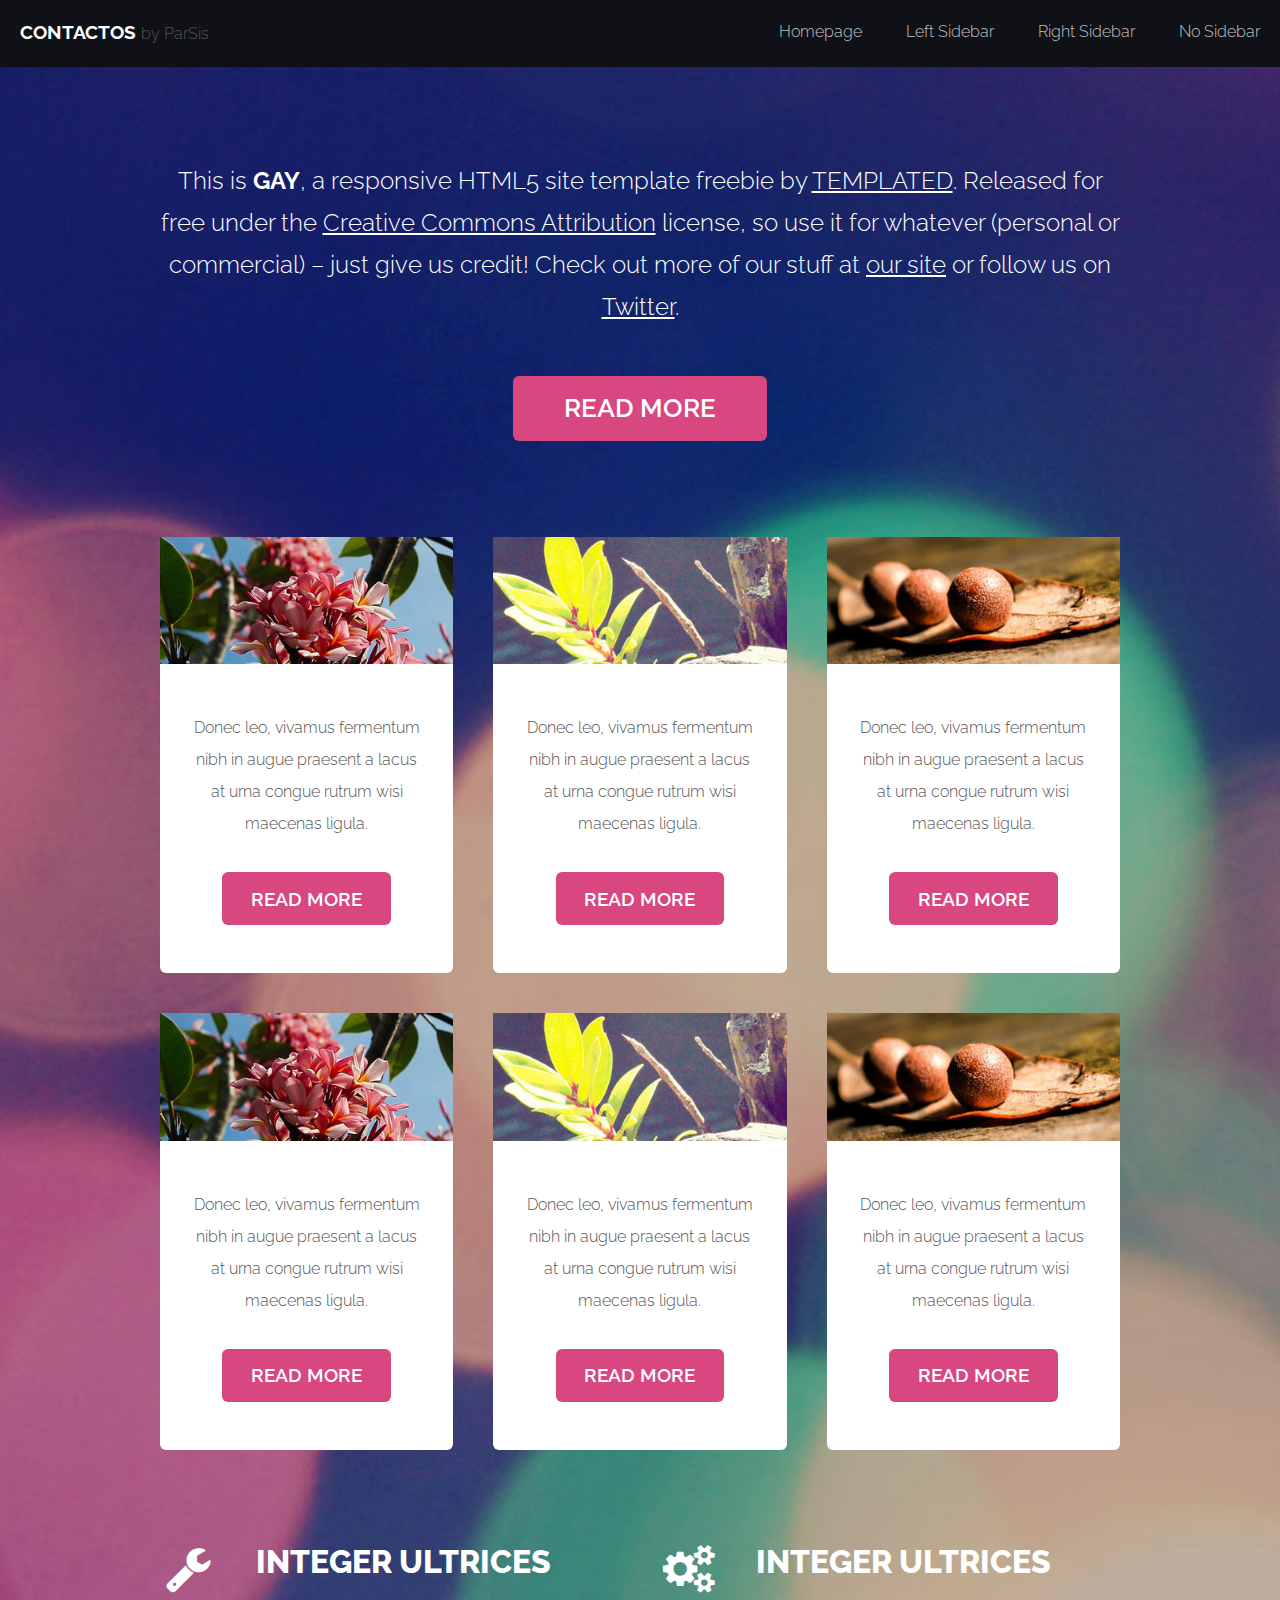
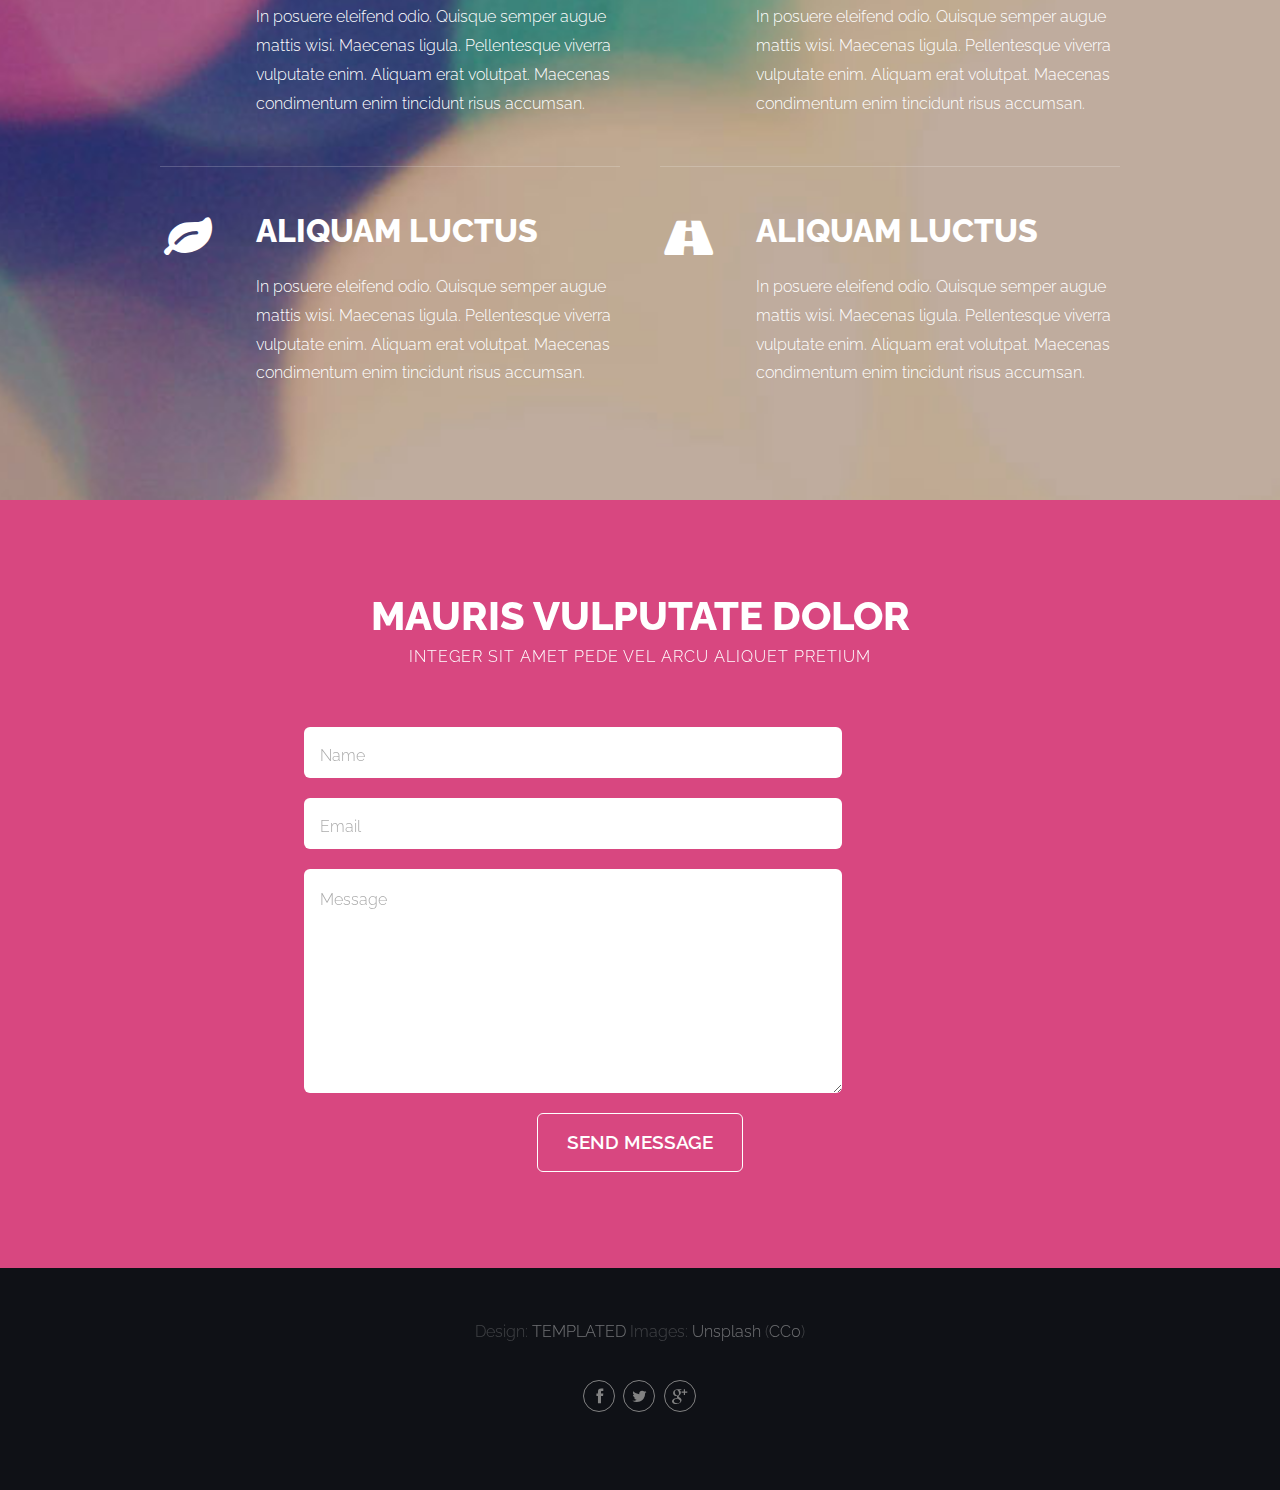
<file: remoteCode/index.html>
<!DOCTYPE HTML>
<!--
	Phase Shift by TEMPLATED
	templated.co @templatedco
	Released for free under the Creative Commons Attribution 3.0 license (templated.co/license)
-->
<html>
	<head>
		<title>Test Remote Edit</title>
		<meta http-equiv="content-type" content="text/html; charset=utf-8" />
		<meta name="description" content="" />
		<meta name="keywords" content="" />
		<!--[if lte IE 8]><script src="css/ie/html5shiv.js"></script><![endif]-->
		<script src="js/jquery.min.js"></script>
		<script src="js/jquery.dropotron.min.js"></script>
		<script src="js/skel.min.js"></script>
		<script src="js/skel-layers.min.js"></script>
		<script src="js/init.js"></script>
		<noscript>
			<link rel="stylesheet" href="css/skel.css" />
			<link rel="stylesheet" href="css/style.css" />
			<link rel="stylesheet" href="css/style-wide.css" />
		</noscript>
		<!--[if lte IE 8]><link rel="stylesheet" href="css/ie/v8.css" /><![endif]-->
	</head>
	<body>

		<!-- Wrapper -->
			<div class="wrapper style1">

				<!-- Header -->
					<div id="header" class="skel-panels-fixed">
						<div id="logo">
							<h1><a href="index.html">Contactos</a></h1>
							<span class="tag">by ParSis</span>
						</div>
						<nav id="nav">
							<ul>
								<li class="active"><a href="index.html">Homepage</a></li>
								<li><a href="left-sidebar.html">Left Sidebar</a></li>
								<li><a href="right-sidebar.html">Right Sidebar</a></li>
								<li><a href="no-sidebar.php">No Sidebar</a></li>
							</ul>
						</nav>
					</div>

				<!-- Banner -->
					<div id="banner" class="container">
						<section>
							<p>This is <strong>GAY</strong>, a responsive HTML5 site template freebie by <a href="http://templated.co">TEMPLATED</a>. Released for free under the <a href="http://templated.co/license">Creative Commons Attribution</a> license, so use it for whatever (personal or commercial) &ndash; just give us credit! Check out more of our stuff at <a href="http://templated.co">our site</a> or follow us on <a href="http://twitter.com/templatedco">Twitter</a>.</p>
							<a href="#" class="button medium">Read More</a>
						</section>
					</div>

				<!-- Extra -->
					<div id="extra">
						<div class="container">
							<div class="row no-collapse-1">
								<section class="4u"> <a href="#" class="image featured"><img src="images/pic01.jpg" alt=""></a>
									<div class="box">
										<p>Donec leo, vivamus fermentum nibh in augue praesent a lacus at urna congue rutrum  wisi maecenas ligula.</p>
										<a href="#" class="button">Read More</a> </div>
								</section>
								<section class="4u"> <a href="#" class="image featured"><img src="images/pic02.jpg" alt=""></a>
									<div class="box">
										<p>Donec leo, vivamus fermentum nibh in augue praesent a lacus at urna congue rutrum  wisi maecenas ligula.</p>
										<a href="#" class="button">Read More</a> </div>
								</section>
								<section class="4u"> <a href="#" class="image featured"><img src="images/pic03.jpg" alt=""></a>
									<div class="box">
										<p>Donec leo, vivamus fermentum nibh in augue praesent a lacus at urna congue rutrum  wisi maecenas ligula.</p>
										<a href="#" class="button">Read More</a> </div>
								</section>
							</div>
							<div class="row no-collapse-1">
								<section class="4u"> <a href="#" class="image featured"><img src="images/pic01.jpg" alt=""></a>
									<div class="box">
										<p>Donec leo, vivamus fermentum nibh in augue praesent a lacus at urna congue rutrum  wisi maecenas ligula.</p>
										<a href="#" class="button">Read More</a> </div>
								</section>
								<section class="4u"> <a href="#" class="image featured"><img src="images/pic02.jpg" alt=""></a>
									<div class="box">
										<p>Donec leo, vivamus fermentum nibh in augue praesent a lacus at urna congue rutrum  wisi maecenas ligula.</p>
										<a href="#" class="button">Read More</a> </div>
								</section>
								<section class="4u"> <a href="#" class="image featured"><img src="images/pic03.jpg" alt=""></a>
									<div class="box">
										<p>Donec leo, vivamus fermentum nibh in augue praesent a lacus at urna congue rutrum  wisi maecenas ligula.</p>
										<a href="#" class="button">Read More</a> </div>
								</section>
							</div>
						</div>
					</div>

				<!-- Main -->
					<div id="main">
						<div class="container">
							<div class="row"> 
								
								<!-- Content -->
								<div class="6u">
									<section>
										<ul class="style">
											<li class="fa fa-wrench">
												<h3>Integer ultrices</h3>
												<span>In posuere eleifend odio. Quisque semper augue mattis wisi. Maecenas ligula. Pellentesque viverra vulputate enim. Aliquam erat volutpat. Maecenas condimentum enim tincidunt risus accumsan.</span> </li>
											<li class="fa fa-leaf">
												<h3>Aliquam luctus</h3>
												<span>In posuere eleifend odio. Quisque semper augue mattis wisi. Maecenas ligula. Pellentesque viverra vulputate enim. Aliquam erat volutpat. Maecenas condimentum enim tincidunt risus accumsan.</span> </li>
										</ul>
									</section>
								</div>
								<div class="6u">
									<section>
										<ul class="style">
											<li class="fa fa-cogs">
												<h3>Integer ultrices</h3>
												<span>In posuere eleifend odio. Quisque semper augue mattis wisi. Maecenas ligula. Pellentesque viverra vulputate enim. Aliquam erat volutpat. Maecenas condimentum enim tincidunt risus accumsan.</span> </li>
											<li class="fa fa-road">
												<h3>Aliquam luctus</h3>
												<span>In posuere eleifend odio. Quisque semper augue mattis wisi. Maecenas ligula. Pellentesque viverra vulputate enim. Aliquam erat volutpat. Maecenas condimentum enim tincidunt risus accumsan.</span> </li>
										</ul>
									</section>
								</div>
							</div>
						</div>
					</div>

	</div>

	<!-- Footer -->
		<div id="footer" class="wrapper style2">
			<div class="container">
				<section>
					<header class="major">
						<h2>Mauris vulputate dolor</h2>
						<span class="byline">Integer sit amet pede vel arcu aliquet pretium</span>
					</header>
					<form method="post" action="#">
						<div class="row half">
							<div class="12u">
								<input class="text" type="text" name="name" id="name" placeholder="Name" />
							</div>
						</div>
						<div class="row half">
							<div class="12u">
								<input class="text" type="text" name="email" id="email" placeholder="Email" />
							</div>
						</div>
						<div class="row half">
							<div class="12u">
								<textarea name="message" id="message" placeholder="Message"></textarea>
							</div>
						</div>
						<div class="row half">
							<div class="12u">
								<ul class="actions">
									<li>
										<input type="submit" value="Send Message" class="button alt" />
									</li>
								</ul>
							</div>
						</div>
					</form>
				</section>
			</div>
		</div>

	<!-- Copyright -->
		<div id="copyright">
			<div class="container">
				<div class="copyright">
					<p>Design: <a href="http://templated.co">TEMPLATED</a> Images: <a href="http://unsplash.com">Unsplash</a> (<a href="http://unsplash.com/cc0">CC0</a>)</p>
					<ul class="icons">
						<li><a href="#" class="fa fa-facebook"><span>Facebook</span></a></li>
						<li><a href="#" class="fa fa-twitter"><span>Twitter</span></a></li>
						<li><a href="#" class="fa fa-google-plus"><span>Google+</span></a></li>
					</ul>
				</div>
			</div>
		</div>

	</body>
</html>
</file>
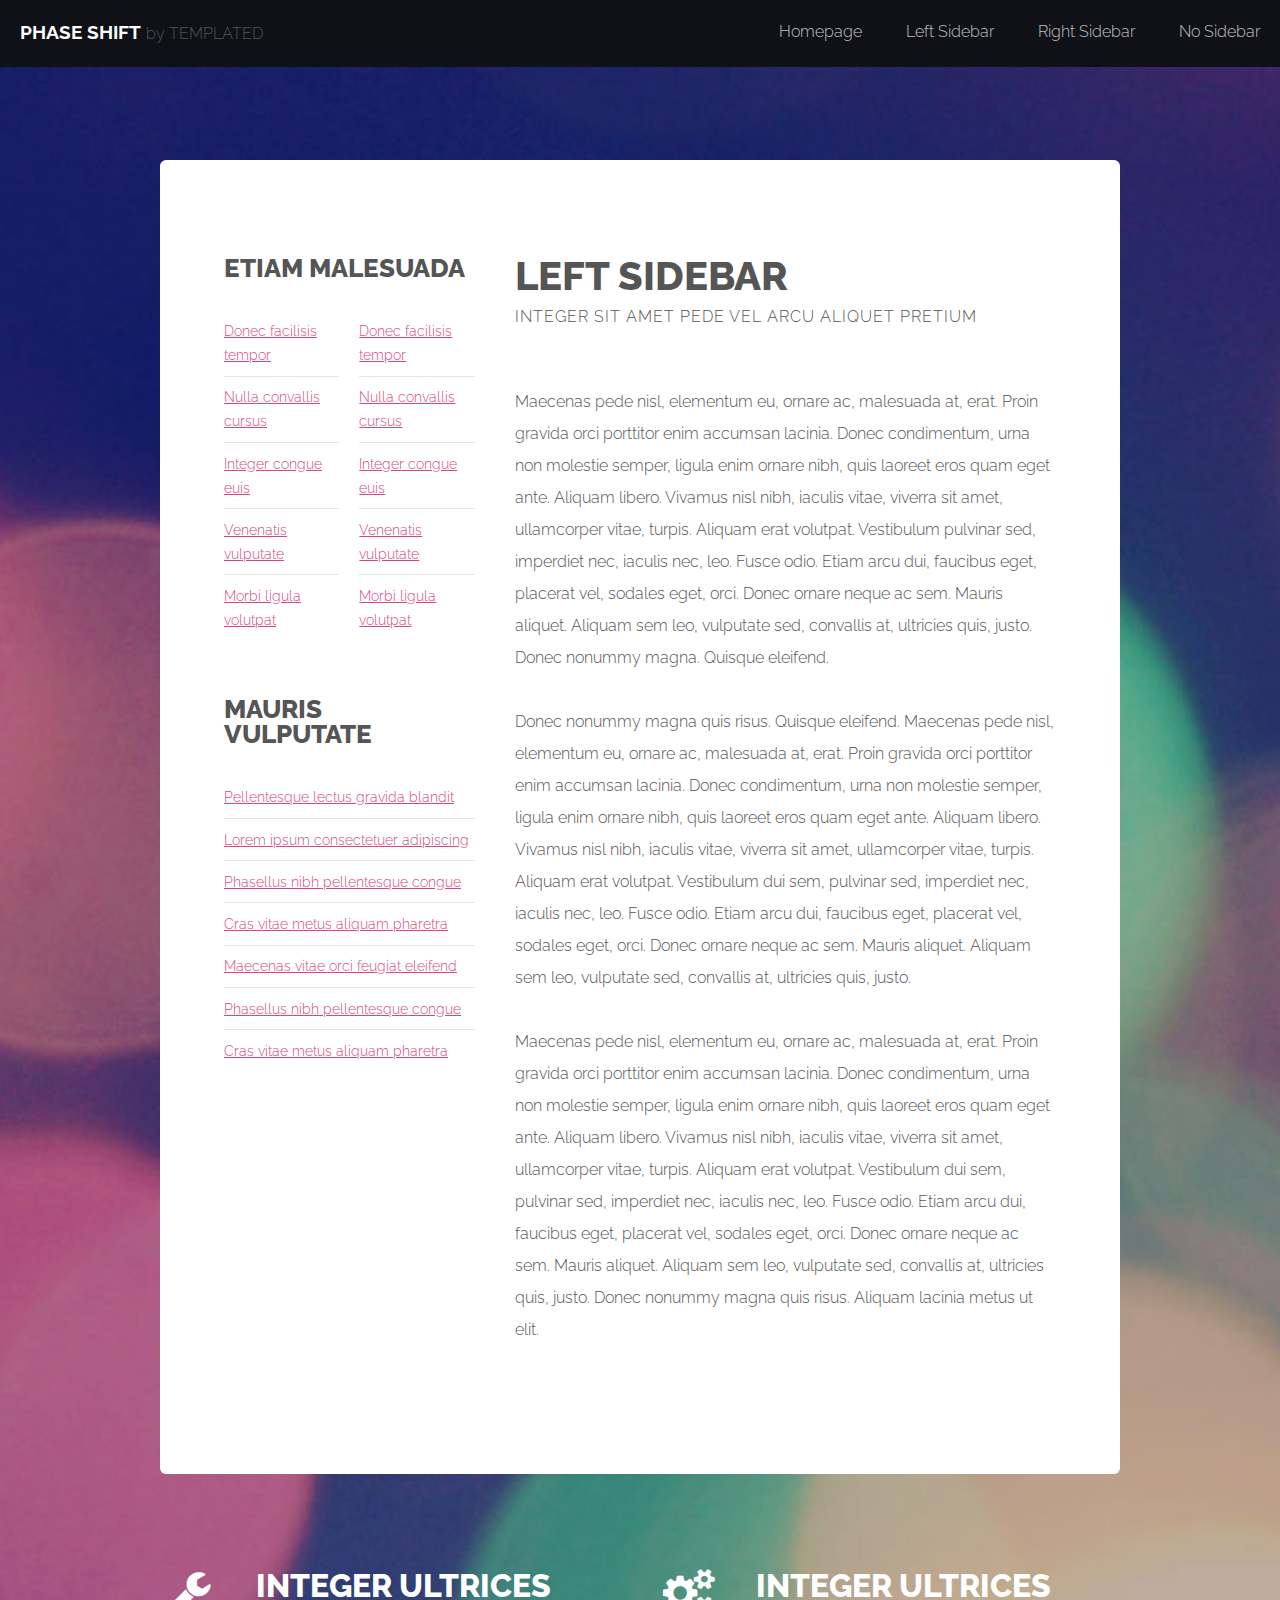
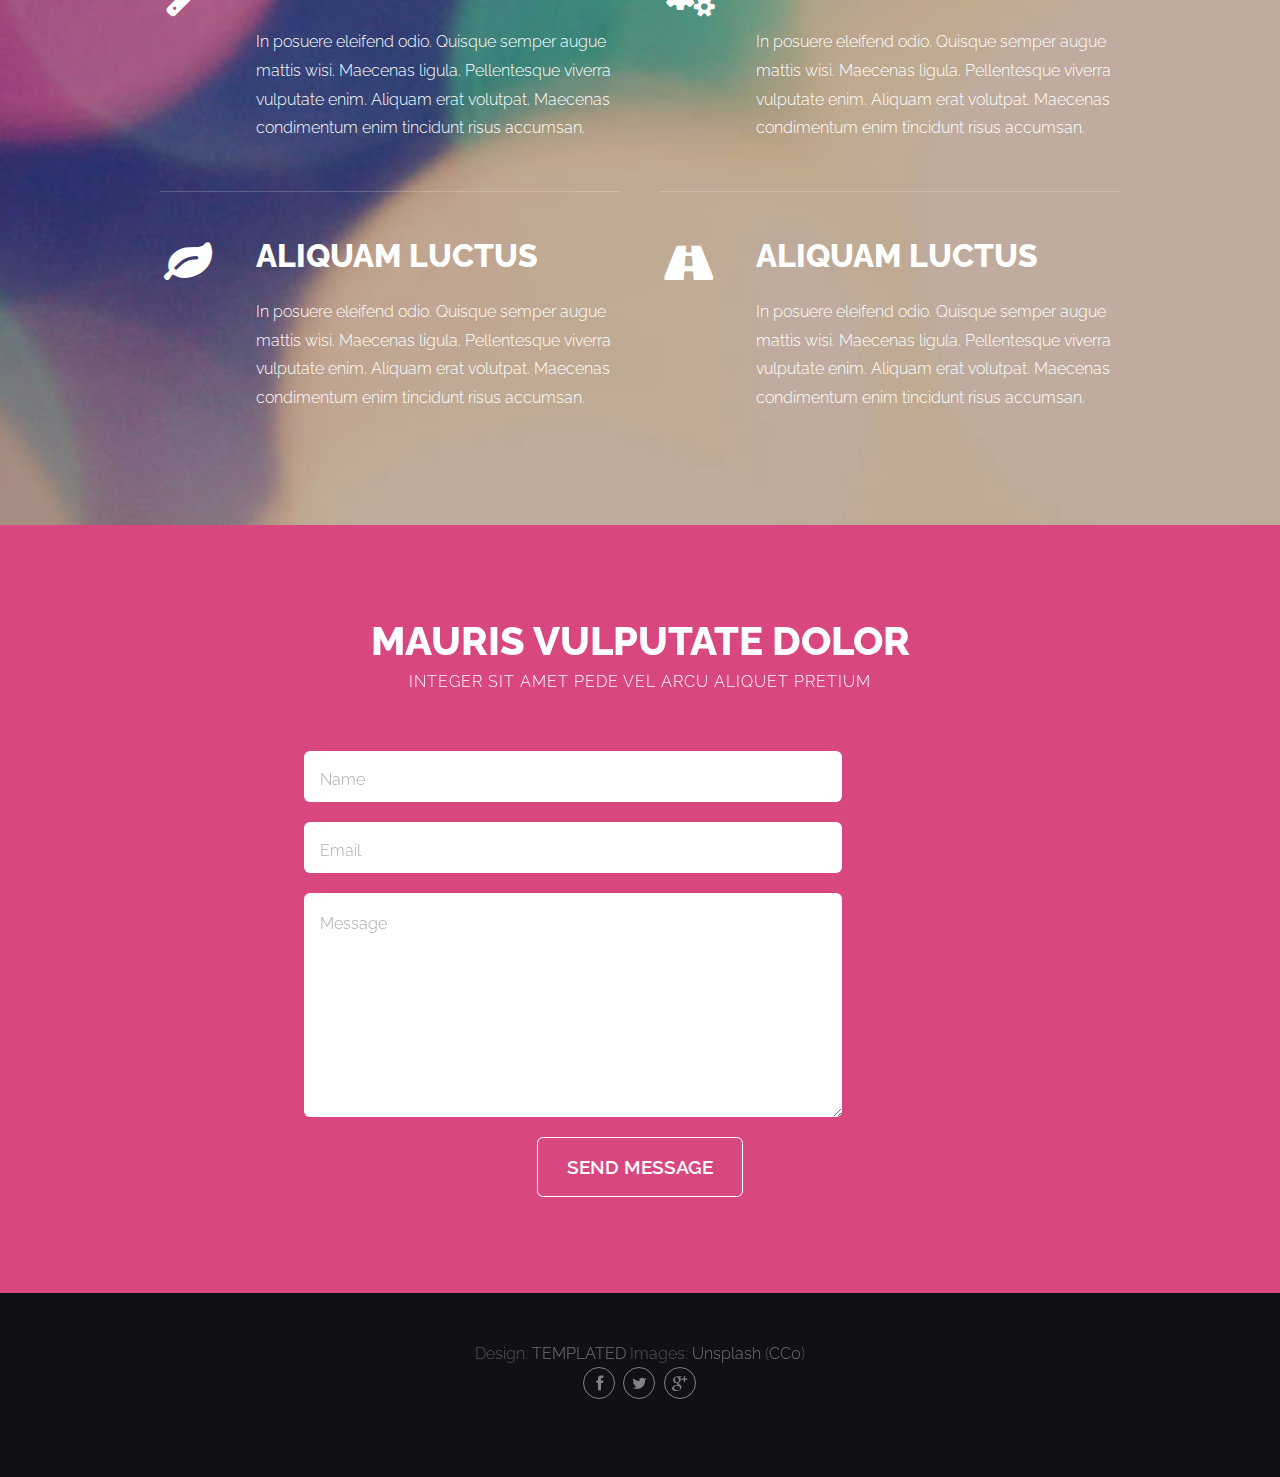
<file: remoteCode/left-sidebar.html>
<!DOCTYPE HTML>
<!--
	Phase Shift by TEMPLATED
	templated.co @templatedco
	Released for free under the Creative Commons Attribution 3.0 license (templated.co/license)
-->
<html>
	<head>
		<title>Left Sidebar - Phase Shift by TEMPLATED</title>
		<meta http-equiv="content-type" content="text/html; charset=utf-8" />
		<meta name="description" content="" />
		<meta name="keywords" content="" />
		<!--[if lte IE 8]><script src="css/ie/html5shiv.js"></script><![endif]-->
		<script src="js/jquery.min.js"></script>
		<script src="js/jquery.dropotron.min.js"></script>
		<script src="js/skel.min.js"></script>
		<script src="js/skel-layers.min.js"></script>
		<script src="js/init.js"></script>
		<noscript>
			<link rel="stylesheet" href="css/skel.css" />
			<link rel="stylesheet" href="css/style.css" />
			<link rel="stylesheet" href="css/style-wide.css" />
		</noscript>
		<!--[if lte IE 8]><link rel="stylesheet" href="css/ie/v8.css" /><![endif]-->
	</head>
	<body>

		<!-- Wrapper -->
			<div class="wrapper style1">

				<!-- Header -->
					<div id="header" class="skel-panels-fixed">
						<div id="logo">
							<h1><a href="index.html">Phase Shift</a></h1>
							<span class="tag">by TEMPLATED</span>
						</div>
						<nav id="nav">
							<ul>
								<li class="active"><a href="index.html">Homepage</a></li>
								<li><a href="left-sidebar.html">Left Sidebar</a></li>
								<li><a href="right-sidebar.html">Right Sidebar</a></li>
								<li><a href="no-sidebar.html">No Sidebar</a></li>
							</ul>
						</nav>
					</div>
				<!-- Header -->

				<!-- Page -->
					<div id="page" class="container">
						<div class="row">
		
							<!-- Sidebar -->
							<div id="sidebar" class="4u">
								<section>
									<header class="major">
										<h2>Etiam malesuada</h2>
									</header>
									<div class="row half">
										<section class="6u">
											<ul class="default">
												<li><a href="#">Donec facilisis tempor</a></li>
												<li><a href="#">Nulla convallis cursus</a></li>
												<li><a href="#">Integer congue euis</a></li>
												<li><a href="#">Venenatis vulputate</a></li>
												<li><a href="#">Morbi ligula volutpat</a></li>
											</ul>
										</section>
										<section class="6u">
											<ul class="default small">
												<li><a href="#">Donec facilisis tempor</a></li>
												<li><a href="#">Nulla convallis cursus</a></li>
												<li><a href="#">Integer congue euis</a></li>
												<li><a href="#">Venenatis vulputate</a></li>
												<li><a href="#">Morbi ligula volutpat</a></li>
											</ul>
										</section>
									</div>
								</section>
								<section>
									<header class="major">
										<h2>Mauris vulputate</h2>
									</header>
									<ul class="default">
										<li><a href="#">Pellentesque lectus gravida blandit</a></li>
										<li><a href="#">Lorem ipsum consectetuer adipiscing</a></li>
										<li><a href="#">Phasellus nibh pellentesque congue</a></li>
										<li><a href="#">Cras vitae metus aliquam pharetra</a></li>
										<li><a href="#">Maecenas vitae orci feugiat eleifend</a></li>
										<li><a href="#">Phasellus nibh pellentesque congue</a></li>
										<li><a href="#">Cras vitae metus aliquam pharetra</a></li>
									</ul>
								</section>
							</div>
							
							<!-- Content -->
							<div id="content" class="8u skel-cell-important">
								<section>
									<header class="major">
										<h2>Left Sidebar</h2>
										<span class="byline">Integer sit amet pede vel arcu aliquet pretium</span>
									</header>
									<p>Maecenas pede nisl, elementum eu, ornare ac, malesuada at, erat. Proin gravida orci porttitor enim accumsan lacinia. Donec condimentum, urna non molestie semper, ligula enim ornare nibh, quis laoreet eros quam eget ante. Aliquam libero. Vivamus nisl nibh, iaculis vitae, viverra sit amet, ullamcorper vitae, turpis. Aliquam erat volutpat. Vestibulum pulvinar sed, imperdiet nec, iaculis nec, leo. Fusce odio. Etiam arcu dui, faucibus eget, placerat vel, sodales eget, orci. Donec ornare neque ac sem. Mauris aliquet. Aliquam sem leo, vulputate sed, convallis at, ultricies quis, justo. Donec nonummy magna. Quisque eleifend.</p>
									<p>Donec nonummy magna quis risus. Quisque eleifend. Maecenas pede nisl, elementum eu, ornare ac, malesuada at, erat. Proin gravida orci porttitor enim accumsan lacinia. Donec condimentum, urna non molestie semper, ligula enim ornare nibh, quis laoreet eros quam eget ante. Aliquam libero. Vivamus nisl nibh, iaculis vitae, viverra sit amet, ullamcorper vitae, turpis. Aliquam erat volutpat. Vestibulum dui sem, pulvinar sed, imperdiet nec, iaculis nec, leo. Fusce odio. Etiam arcu dui, faucibus eget, placerat vel, sodales eget, orci. Donec ornare neque ac sem. Mauris aliquet. Aliquam sem leo, vulputate sed, convallis at, ultricies quis, justo.</p>
									<p>Maecenas pede nisl, elementum eu, ornare ac, malesuada at, erat. Proin gravida orci porttitor enim accumsan lacinia. Donec condimentum, urna non molestie semper, ligula enim ornare nibh, quis laoreet eros quam eget ante. Aliquam libero. Vivamus nisl nibh, iaculis vitae, viverra sit amet, ullamcorper vitae, turpis. Aliquam erat volutpat. Vestibulum dui sem, pulvinar sed, imperdiet nec, iaculis nec, leo. Fusce odio. Etiam arcu dui, faucibus eget, placerat vel, sodales eget, orci. Donec ornare neque ac sem. Mauris aliquet. Aliquam sem leo, vulputate sed, convallis at, ultricies quis, justo. Donec nonummy magna quis risus. Aliquam lacinia metus ut elit.</p>
								</section>
							</div>
		
						</div>
					</div>
				<!-- /Page -->

				<!-- Main -->
					<div id="main">
						<div class="container">
							<div class="row"> 
								
								<!-- Content -->
								<div class="6u">
									<section>
										<ul class="style">
											<li class="fa fa-wrench">
												<h3>Integer ultrices</h3>
												<span>In posuere eleifend odio. Quisque semper augue mattis wisi. Maecenas ligula. Pellentesque viverra vulputate enim. Aliquam erat volutpat. Maecenas condimentum enim tincidunt risus accumsan.</span> </li>
											<li class="fa fa-leaf">
												<h3>Aliquam luctus</h3>
												<span>In posuere eleifend odio. Quisque semper augue mattis wisi. Maecenas ligula. Pellentesque viverra vulputate enim. Aliquam erat volutpat. Maecenas condimentum enim tincidunt risus accumsan.</span> </li>
										</ul>
									</section>
								</div>
								<div class="6u">
									<section>
										<ul class="style">
											<li class="fa fa-cogs">
												<h3>Integer ultrices</h3>
												<span>In posuere eleifend odio. Quisque semper augue mattis wisi. Maecenas ligula. Pellentesque viverra vulputate enim. Aliquam erat volutpat. Maecenas condimentum enim tincidunt risus accumsan.</span> </li>
											<li class="fa fa-road">
												<h3>Aliquam luctus</h3>
												<span>In posuere eleifend odio. Quisque semper augue mattis wisi. Maecenas ligula. Pellentesque viverra vulputate enim. Aliquam erat volutpat. Maecenas condimentum enim tincidunt risus accumsan.</span> </li>
										</ul>
									</section>
								</div>
							</div>
						</div>
					</div>
				<!-- /Main --> 

	</div>

	<!-- Footer -->
		<div id="footer" class="wrapper style2">
			<div class="container">
				<section>
					<header class="major">
						<h2>Mauris vulputate dolor</h2>
						<span class="byline">Integer sit amet pede vel arcu aliquet pretium</span>
					</header>
					<form method="post" action="#">
						<div class="row half">
							<div class="12u">
								<input class="text" type="text" name="name" id="name" placeholder="Name" />
							</div>
						</div>
						<div class="row half">
							<div class="12u">
								<input class="text" type="text" name="email" id="email" placeholder="Email" />
							</div>
						</div>
						<div class="row half">
							<div class="12u">
								<textarea name="message" id="message" placeholder="Message"></textarea>
							</div>
						</div>
						<div class="row half">
							<div class="12u">
								<ul class="actions">
									<li>
										<input type="submit" value="Send Message" class="button alt" />
									</li>
								</ul>
							</div>
						</div>
					</form>
				</section>
			</div>
		</div>
	<!-- /Footer -->

	<!-- Copyright -->
		<div id="copyright">
			<div class="container"> <span class="copyright">Design: <a href="http://templated.co">TEMPLATED</a> Images: <a href="http://unsplash.com">Unsplash</a> (<a href="http://unsplash.com/cc0">CC0</a>)</span>
				<ul class="icons">
					<li><a href="#" class="fa fa-facebook"><span>Facebook</span></a></li>
					<li><a href="#" class="fa fa-twitter"><span>Twitter</span></a></li>
					<li><a href="#" class="fa fa-google-plus"><span>Google+</span></a></li>
				</ul>
			</div>
		</div>

	</body>
</html>
</file>
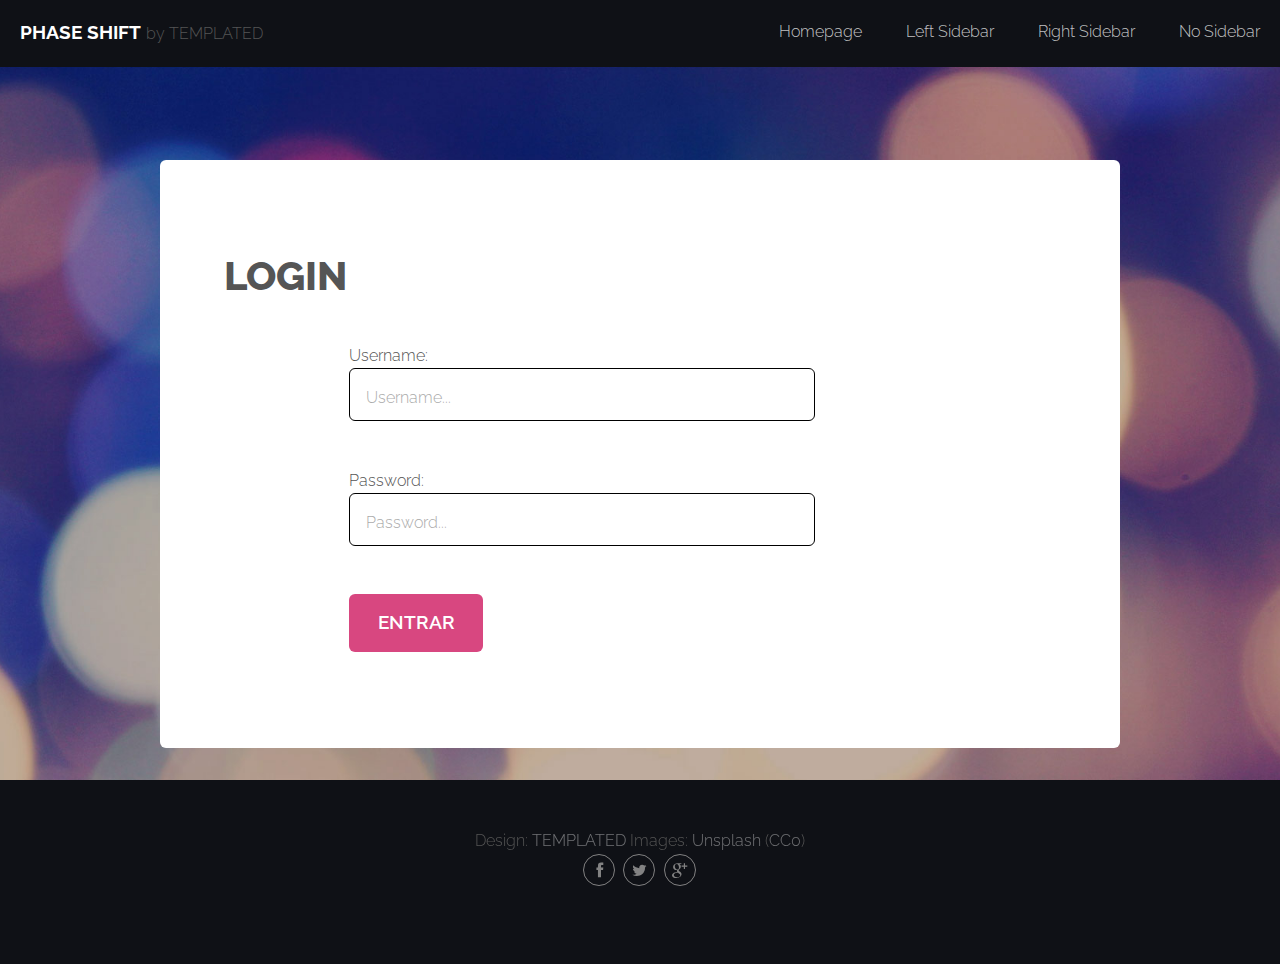
<file: remoteCode/no-sidebar.html>
<!DOCTYPE HTML>
<!--
	Phase Shift by TEMPLATED
	templated.co @templatedco
	Released for free under the Creative Commons Attribution 3.0 license (templated.co/license)
-->
<html>
	<head>
		<title>No Sidebar - Phase Shift by TEMPLATED</title>
		<meta http-equiv="content-type" content="text/html; charset=utf-8" />
		<meta name="description" content="" />
		<meta name="keywords" content="" />
		<!--[if lte IE 8]><script src="css/ie/html5shiv.js"></script><![endif]-->
		<script src="js/jquery.min.js"></script>
		<script src="js/jquery.dropotron.min.js"></script>
		<script src="js/skel.min.js"></script>
		<script src="js/skel-layers.min.js"></script>
		<script src="js/init.js"></script>
		<noscript>
			<link rel="stylesheet" href="css/skel.css" />
			<link rel="stylesheet" href="css/style.css" />
			<link rel="stylesheet" href="css/style-wide.css" />
		</noscript>
		<!--[if lte IE 8]><link rel="stylesheet" href="css/ie/v8.css" /><![endif]-->
	</head>
	<body>

		<!-- Wrapper -->
			<div class="wrapper style1">

				<!-- Header -->
					<div id="header" class="skel-panels-fixed">
						<div id="logo">
							<h1><a href="index.html">Phase Shift</a></h1>
							<span class="tag">by TEMPLATED</span>
						</div>
						<nav id="nav">
							<ul>
								<li class="active"><a href="index.html">Homepage</a></li>
								<li><a href="left-sidebar.html">Left Sidebar</a></li>
								<li><a href="right-sidebar.html">Right Sidebar</a></li>
								<li><a href="no-sidebar.html">No Sidebar</a></li>
							</ul>
						</nav>
					</div>
				<!-- Header -->

				<!-- Page -->
					<div id="page" class="container">
						<section>
							<header class="major">
								<h2>Login</h2>
								
							</header>
							<form action="login.php" method="post">
			
								Username: <input type="text" name="user" id="user" placeholder="Username..." style="border: 1px solid black"><br><br>
								Password: <input type="Password" name="pass" id="pass" style="border: 1px solid black" placeholder="Password..."><br><br>
								<input type="submit" name="submit" value="Entrar">
			
							</form>
						</section>
					</div>
				<!-- /Page -->

			</div>

	<!-- Copyright -->
		<div id="copyright">
			<div class="container"> <span class="copyright">Design: <a href="http://templated.co">TEMPLATED</a> Images: <a href="http://unsplash.com">Unsplash</a> (<a href="http://unsplash.com/cc0">CC0</a>)</span>
				<ul class="icons">
					<li><a href="#" class="fa fa-facebook"><span>Facebook</span></a></li>
					<li><a href="#" class="fa fa-twitter"><span>Twitter</span></a></li>
					<li><a href="#" class="fa fa-google-plus"><span>Google+</span></a></li>
				</ul>
			</div>
		</div>

	</body>
</html>
</file>
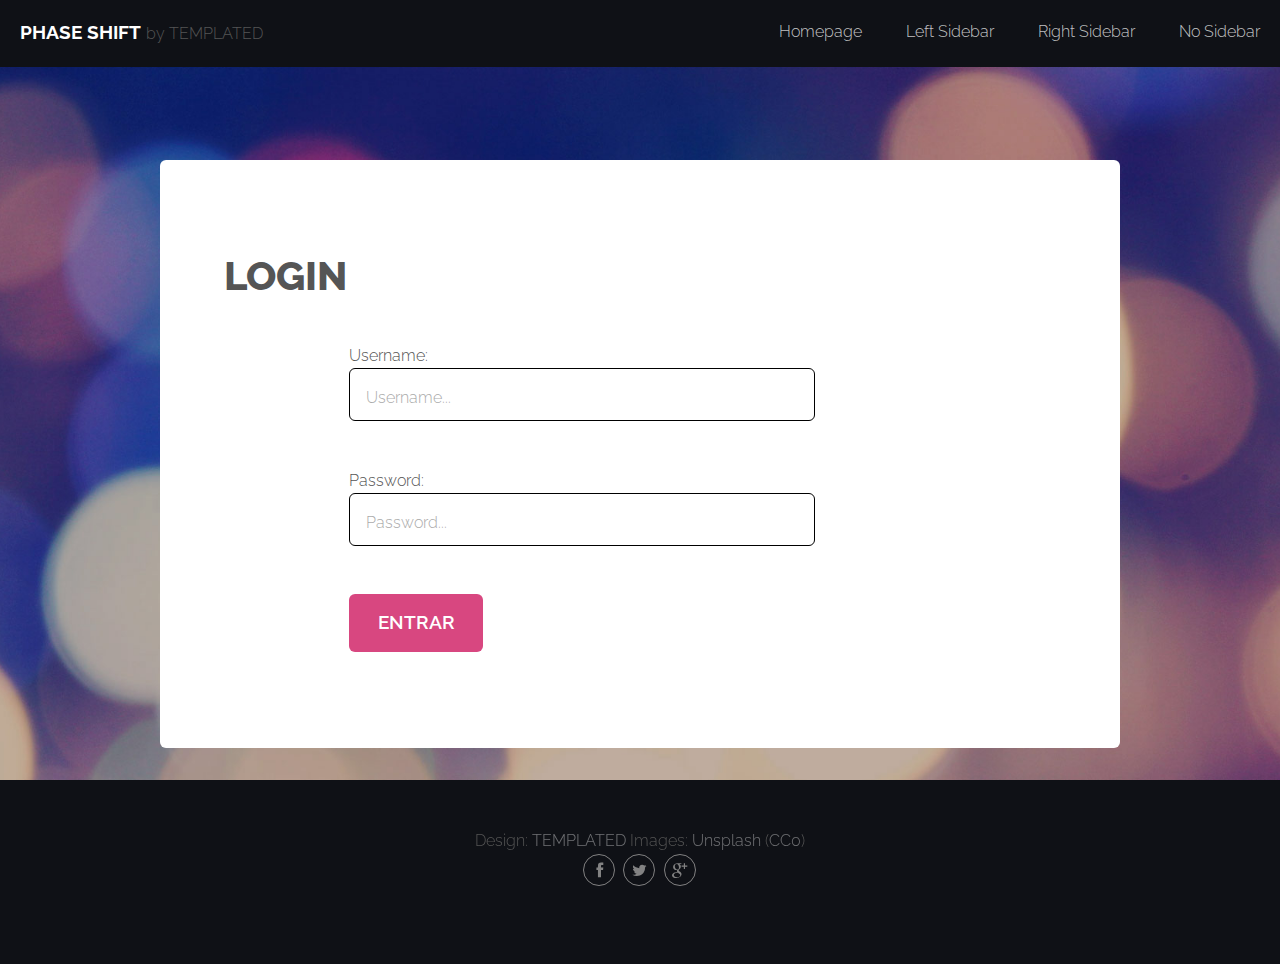
<file: remoteCode/paginainicial.html>
<!DOCTYPE HTML>
<!--
	Phase Shift by TEMPLATED
	templated.co @templatedco
	Released for free under the Creative Commons Attribution 3.0 license (templated.co/license)
-->
<html>
	<head>
		<title>No Sidebar - Phase Shift by TEMPLATED</title>
		<meta http-equiv="content-type" content="text/html; charset=utf-8" />
		<meta name="description" content="" />
		<meta name="keywords" content="" />
		<!--[if lte IE 8]><script src="css/ie/html5shiv.js"></script><![endif]-->
		<script src="js/jquery.min.js"></script>
		<script src="js/jquery.dropotron.min.js"></script>
		<script src="js/skel.min.js"></script>
		<script src="js/skel-layers.min.js"></script>
		<script src="js/init.js"></script>
		<noscript>
			<link rel="stylesheet" href="css/skel.css" />
			<link rel="stylesheet" href="css/style.css" />
			<link rel="stylesheet" href="css/style-wide.css" />
		</noscript>
		<!--[if lte IE 8]><link rel="stylesheet" href="css/ie/v8.css" /><![endif]-->
	</head>
	<body>

		<!-- Wrapper -->
			<div class="wrapper style1">

				<!-- Header -->
					<div id="header" class="skel-panels-fixed">
						<div id="logo">
							<h1><a href="index.html">Phase Shift</a></h1>
							<span class="tag">by TEMPLATED</span>
						</div>
						<nav id="nav">
							<ul>
								<li class="active"><a href="index.html">Homepage</a></li>
								<li><a href="left-sidebar.html">Left Sidebar</a></li>
								<li><a href="right-sidebar.html">Right Sidebar</a></li>
								<li><a href="no-sidebar.html">No Sidebar</a></li>
							</ul>
						</nav>
					</div>
				<!-- Header -->

				<!-- Page -->
					<div id="page" class="container">
						<section>
							<header class="major">
								<h2>Login</h2>
								
							</header>
							<form action="login.php" method="post">
			
								Username: <input type="text" name="user" id="user" placeholder="Username..." style="border: 1px solid black"><br><br>
								Password: <input type="Password" name="pass" id="pass" style="border: 1px solid black" placeholder="Password..."><br><br>
								<input type="submit" name="submit" value="Entrar">
			
							</form>
						</section>
					</div>
				<!-- /Page -->

				

	</div>

	<!-- Copyright -->
		<div id="copyright">
			<div class="container"> <span class="copyright">Design: <a href="http://templated.co">TEMPLATED</a> Images: <a href="http://unsplash.com">Unsplash</a> (<a href="http://unsplash.com/cc0">CC0</a>)</span>
				<ul class="icons">
					<li><a href="#" class="fa fa-facebook"><span>Facebook</span></a></li>
					<li><a href="#" class="fa fa-twitter"><span>Twitter</span></a></li>
					<li><a href="#" class="fa fa-google-plus"><span>Google+</span></a></li>
				</ul>
			</div>
		</div>

	</body>
</html>
</file>
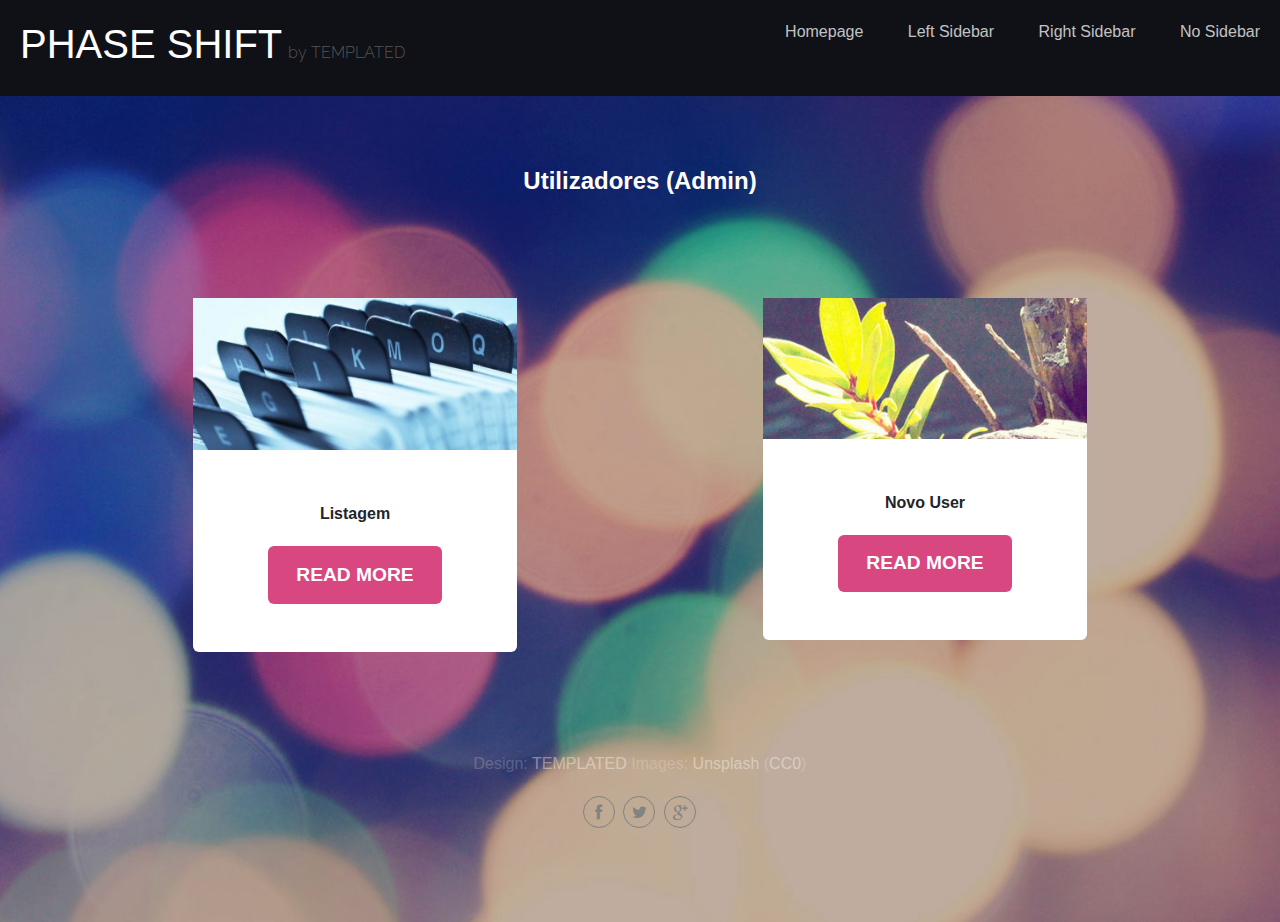
<file: remoteCode/pesquisaadmin.html>
<!DOCTYPE HTML>
<!--
	Phase Shift by TEMPLATED
	templated.co @templatedco
	Released for free under the Creative Commons Attribution 3.0 license (templated.co/license)
-->
<html>
	<head>
		<title>Phase Shift by TEMPLATED</title>
		<meta http-equiv="content-type" content="text/html; charset=utf-8" />
		<meta name="description" content="" />
		<meta name="keywords" content="" />
		<!--[if lte IE 8]><script src="css/ie/html5shiv.js"></script><![endif]-->
		<script src="js/jquery.min.js"></script>
		<script src="js/jquery.dropotron.min.js"></script>
		<script src="js/skel.min.js"></script>
		<script src="js/skel-layers.min.js"></script>
		<script src="js/init.js"></script>
		<noscript>
			<link rel="stylesheet" href="css/skel.css" />
			<link rel="stylesheet" href="css/style.css" />
			<link rel="stylesheet" href="css/style-wide.css" />
		</noscript>
		<link rel="stylesheet" href="https://maxcdn.bootstrapcdn.com/bootstrap/4.1.0/css/bootstrap.min.css">

		<!--[if lte IE 8]><link rel="stylesheet" href="css/ie/v8.css" /><![endif]-->
	</head>
	<body>

		<!-- Wrapper -->
			<div class="wrapper style1">

				<!-- Header -->
					<div id="header" class="skel-panels-fixed">
						<div id="logo">
							<h1><a href="index.html">Phase Shift</a></h1>
							<span class="tag">by TEMPLATED</span>
						</div>
						<nav id="nav">
							<ul>
								<li class="active"><a href="index.html">Homepage</a></li>
								<li><a href="left-sidebar.html">Left Sidebar</a></li>
								<li><a href="right-sidebar.html">Right Sidebar</a></li>
								<li><a href="no-sidebar.html">No Sidebar</a></li>
							</ul>
						</nav>
					</div>

				<!-- Banner -->
					<div id="banner" class="container">
						<section>
							<p><strong>Utilizadores (Admin)</strong> </p>
							
						</section>
					</div>

				<!-- Extra -->
					<div id="extra">
						<div class="container">
							<div class="row2">
  								<div class="col-xs-12 col-sm-12 col-md-6 col-lg-6">
									<section class="4u" style="width: 60%; margin-left: 20%;"> <a href="#" class="image featured"><img src="images/listar.jpg" alt=""></a>
										<div class="box">
											<p><strong>Listagem</strong> </p>
											<a href="#" class="button">Read More</a> </div>
									</section>
								</div>
								<div class="col-xs-12 col-sm-12 col-md-6 col-lg-6">
									<section class="4u" style="width: 60%; margin-left: 20%;"> <a href="#" class="image featured"><img src="images/pic02.jpg" alt=""></a>
										<div class="box">
											<p><strong>Novo User</strong> </p>
											<a href="#" class="button">Read More</a> </div>
									</section>
								</div>
							
							</div>
							
						</div>
					</div>
<br><br>
	<!-- Copyright -->
		<div id="copyright">
			<div class="container">
				<div class="copyright">
					<p>Design: <a href="http://templated.co">TEMPLATED</a> Images: <a href="http://unsplash.com">Unsplash</a> (<a href="http://unsplash.com/cc0">CC0</a>)</p>
					<ul class="icons">
						<li><a href="#" class="fa fa-facebook"><span>Facebook</span></a></li>
						<li><a href="#" class="fa fa-twitter"><span>Twitter</span></a></li>
						<li><a href="#" class="fa fa-google-plus"><span>Google+</span></a></li>
					</ul>
				</div>
			</div>
		</div>

	</body>
</html>
</file>
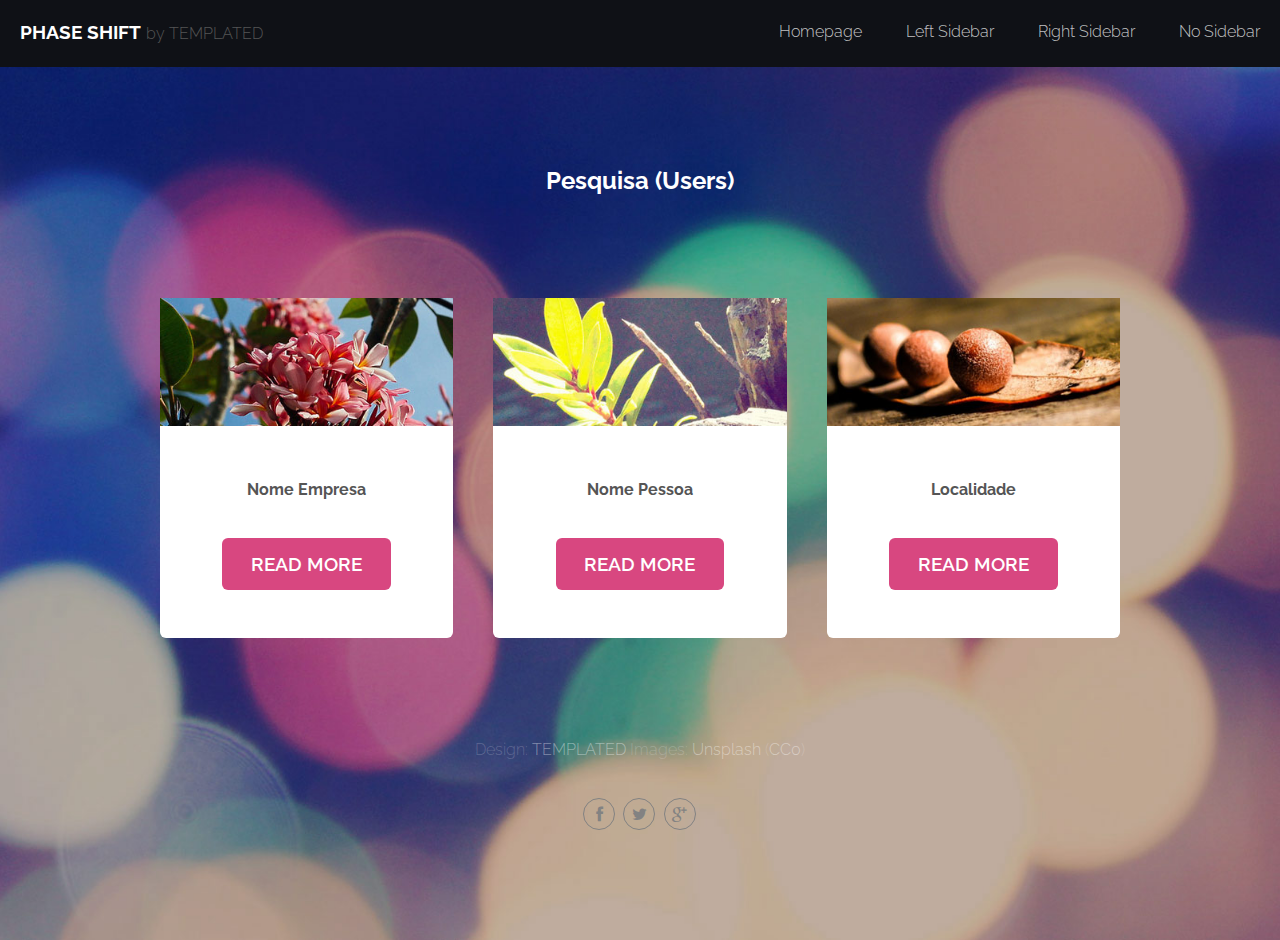
<file: remoteCode/pesquisausers.html>
<!DOCTYPE HTML>
<!--
	Phase Shift by TEMPLATED
	templated.co @templatedco
	Released for free under the Creative Commons Attribution 3.0 license (templated.co/license)
-->
<html>
	<head>
		<title>Phase Shift by TEMPLATED</title>
		<meta http-equiv="content-type" content="text/html; charset=utf-8" />
		<meta name="description" content="" />
		<meta name="keywords" content="" />
		<!--[if lte IE 8]><script src="css/ie/html5shiv.js"></script><![endif]-->
		<script src="js/jquery.min.js"></script>
		<script src="js/jquery.dropotron.min.js"></script>
		<script src="js/skel.min.js"></script>
		<script src="js/skel-layers.min.js"></script>
		<script src="js/init.js"></script>
		<noscript>
			<link rel="stylesheet" href="css/skel.css" />
			<link rel="stylesheet" href="css/style.css" />
			<link rel="stylesheet" href="css/style-wide.css" />
		</noscript>
		<!--[if lte IE 8]><link rel="stylesheet" href="css/ie/v8.css" /><![endif]-->
	</head>
	<body>

		<!-- Wrapper -->
			<div class="wrapper style1">

				<!-- Header -->
					<div id="header" class="skel-panels-fixed">
						<div id="logo">
							<h1><a href="index.html">Phase Shift</a></h1>
							<span class="tag">by TEMPLATED</span>
						</div>
						<nav id="nav">
							<ul>
								<li class="active"><a href="index.html">Homepage</a></li>
								<li><a href="left-sidebar.html">Left Sidebar</a></li>
								<li><a href="right-sidebar.html">Right Sidebar</a></li>
								<li><a href="no-sidebar.html">No Sidebar</a></li>
							</ul>
						</nav>
					</div>

				<!-- Banner -->
					<div id="banner" class="container">
						<section>
							<p><strong>Pesquisa (Users)</strong> </p>
							
						</section>
					</div>

				<!-- Extra -->
					<div id="extra">
						<div class="container">
							<div class="row no-collapse-1">
								<section class="4u"> <a href="#" class="image featured"><img src="images/pic01.jpg" alt=""></a>
									<div class="box">
										<p><strong>Nome Empresa</strong> </p>
										<a href="#" class="button">Read More</a> </div>
								</section>
								<section class="4u"> <a href="#" class="image featured"><img src="images/pic02.jpg" alt=""></a>
									<div class="box">
										<p><strong>Nome Pessoa</strong> </p>
										<a href="#" class="button">Read More</a> </div>
								</section>
								<section class="4u"> <a href="#" class="image featured"><img src="images/pic03.jpg" alt=""></a>
									<div class="box">
										<p><strong>Localidade</strong> </p>
										<a href="#" class="button">Read More</a> </div>
								</section>
							</div>
							
						</div>
					</div>
<br><br>
	<!-- Copyright -->
		<div id="copyright">
			<div class="container">
				<div class="copyright">
					<p>Design: <a href="http://templated.co">TEMPLATED</a> Images: <a href="http://unsplash.com">Unsplash</a> (<a href="http://unsplash.com/cc0">CC0</a>)</p>
					<ul class="icons">
						<li><a href="#" class="fa fa-facebook"><span>Facebook</span></a></li>
						<li><a href="#" class="fa fa-twitter"><span>Twitter</span></a></li>
						<li><a href="#" class="fa fa-google-plus"><span>Google+</span></a></li>
					</ul>
				</div>
			</div>
		</div>

	</body>
</html>
</file>
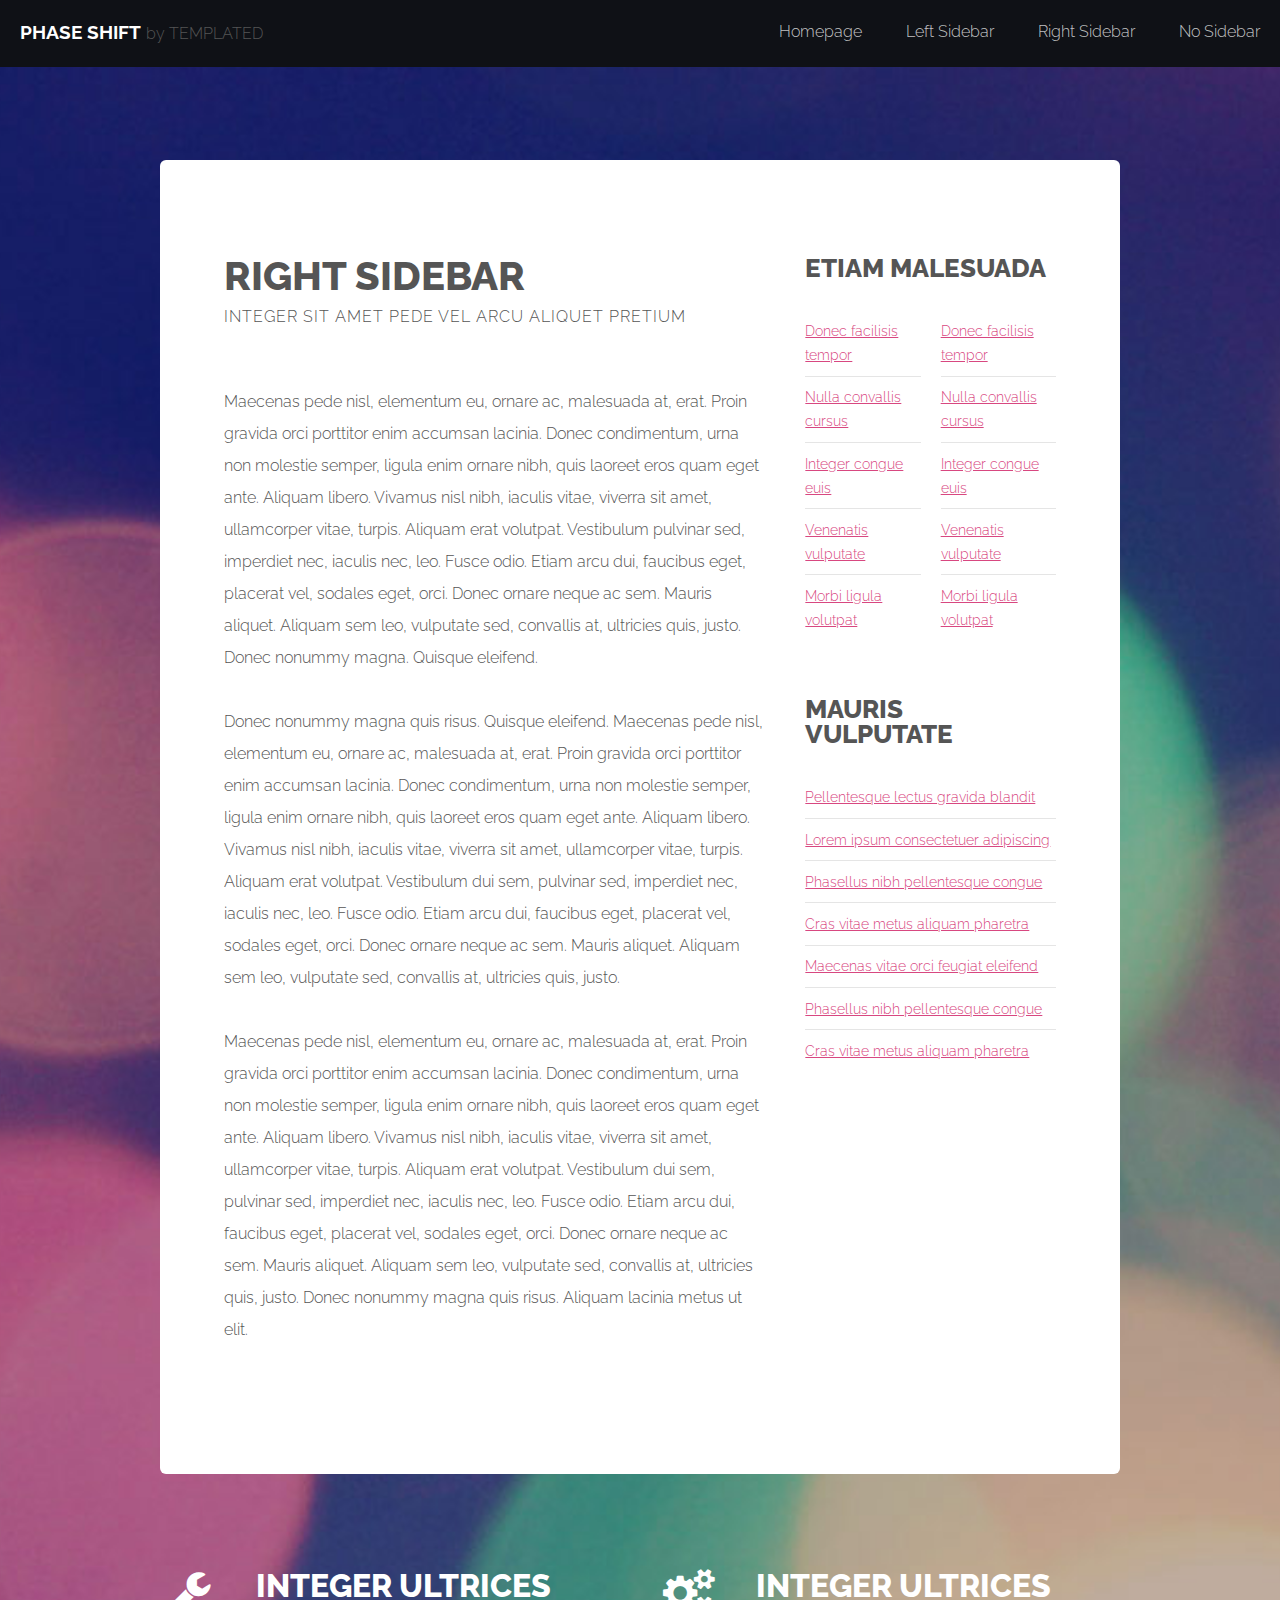
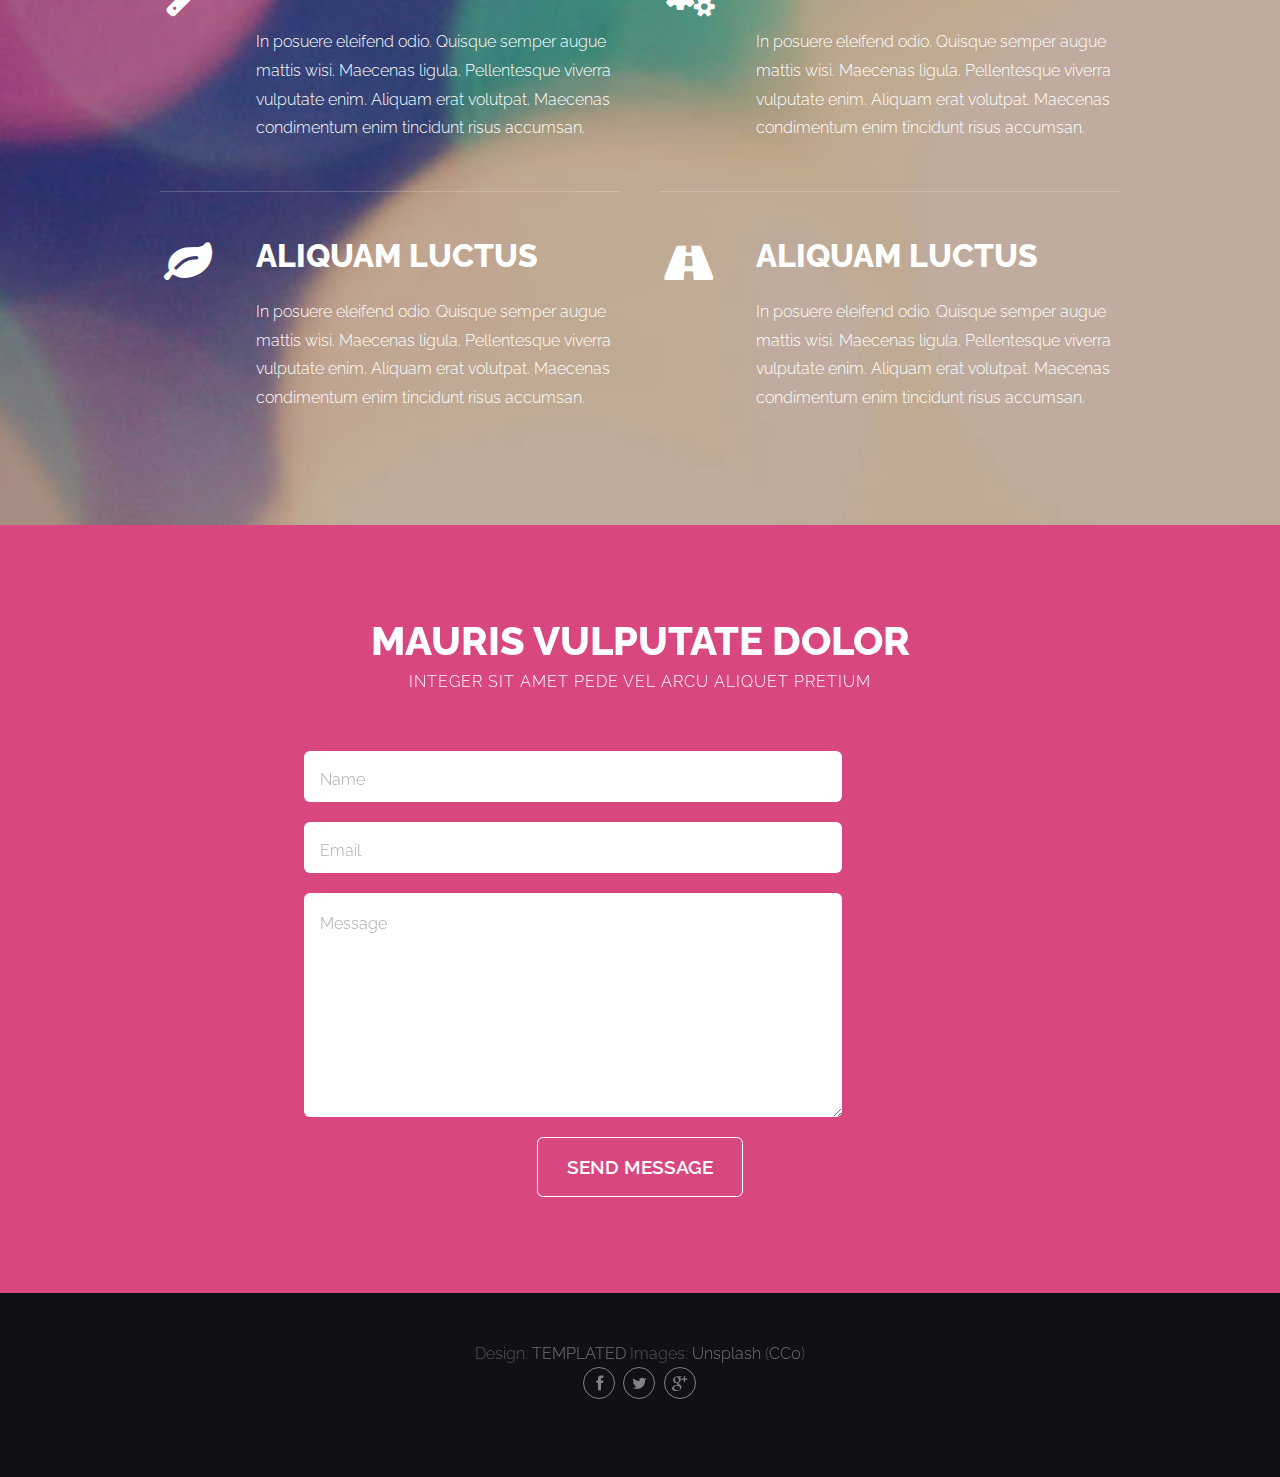
<file: remoteCode/right-sidebar.html>
<!DOCTYPE HTML>
<!--
	Phase Shift by TEMPLATED
	templated.co @templatedco
	Released for free under the Creative Commons Attribution 3.0 license (templated.co/license)
-->
<html>
	<head>
		<title>Right Sidebar - Phase Shift by TEMPLATED</title>
		<meta http-equiv="content-type" content="text/html; charset=utf-8" />
		<meta name="description" content="" />
		<meta name="keywords" content="" />
		<!--[if lte IE 8]><script src="css/ie/html5shiv.js"></script><![endif]-->
		<script src="js/jquery.min.js"></script>
		<script src="js/jquery.dropotron.min.js"></script>
		<script src="js/skel.min.js"></script>
		<script src="js/skel-layers.min.js"></script>
		<script src="js/init.js"></script>
		<noscript>
			<link rel="stylesheet" href="css/skel.css" />
			<link rel="stylesheet" href="css/style.css" />
			<link rel="stylesheet" href="css/style-wide.css" />
		</noscript>
		<!--[if lte IE 8]><link rel="stylesheet" href="css/ie/v8.css" /><![endif]-->
	</head>
	<body>

		<!-- Wrapper -->
			<div class="wrapper style1">

				<!-- Header -->
					<div id="header" class="skel-panels-fixed">
						<div id="logo">
							<h1><a href="index.html">Phase Shift</a></h1>
							<span class="tag">by TEMPLATED</span>
						</div>
						<nav id="nav">
							<ul>
								<li class="active"><a href="index.html">Homepage</a></li>
								<li><a href="left-sidebar.html">Left Sidebar</a></li>
								<li><a href="right-sidebar.html">Right Sidebar</a></li>
								<li><a href="no-sidebar.html">No Sidebar</a></li>
							</ul>
						</nav>
					</div>
				<!-- Header -->

				<!-- Page -->
					<div id="page" class="container">
						<div class="row">
						
							<!-- Content -->
							<div id="content" class="8u skel-cell-important">
								<section>
									<header class="major">
										<h2>Right Sidebar</h2>
										<span class="byline">Integer sit amet pede vel arcu aliquet pretium</span>
									</header>
									<p>Maecenas pede nisl, elementum eu, ornare ac, malesuada at, erat. Proin gravida orci porttitor enim accumsan lacinia. Donec condimentum, urna non molestie semper, ligula enim ornare nibh, quis laoreet eros quam eget ante. Aliquam libero. Vivamus nisl nibh, iaculis vitae, viverra sit amet, ullamcorper vitae, turpis. Aliquam erat volutpat. Vestibulum pulvinar sed, imperdiet nec, iaculis nec, leo. Fusce odio. Etiam arcu dui, faucibus eget, placerat vel, sodales eget, orci. Donec ornare neque ac sem. Mauris aliquet. Aliquam sem leo, vulputate sed, convallis at, ultricies quis, justo. Donec nonummy magna. Quisque eleifend.</p>
									<p>Donec nonummy magna quis risus. Quisque eleifend. Maecenas pede nisl, elementum eu, ornare ac, malesuada at, erat. Proin gravida orci porttitor enim accumsan lacinia. Donec condimentum, urna non molestie semper, ligula enim ornare nibh, quis laoreet eros quam eget ante. Aliquam libero. Vivamus nisl nibh, iaculis vitae, viverra sit amet, ullamcorper vitae, turpis. Aliquam erat volutpat. Vestibulum dui sem, pulvinar sed, imperdiet nec, iaculis nec, leo. Fusce odio. Etiam arcu dui, faucibus eget, placerat vel, sodales eget, orci. Donec ornare neque ac sem. Mauris aliquet. Aliquam sem leo, vulputate sed, convallis at, ultricies quis, justo.</p>
									<p>Maecenas pede nisl, elementum eu, ornare ac, malesuada at, erat. Proin gravida orci porttitor enim accumsan lacinia. Donec condimentum, urna non molestie semper, ligula enim ornare nibh, quis laoreet eros quam eget ante. Aliquam libero. Vivamus nisl nibh, iaculis vitae, viverra sit amet, ullamcorper vitae, turpis. Aliquam erat volutpat. Vestibulum dui sem, pulvinar sed, imperdiet nec, iaculis nec, leo. Fusce odio. Etiam arcu dui, faucibus eget, placerat vel, sodales eget, orci. Donec ornare neque ac sem. Mauris aliquet. Aliquam sem leo, vulputate sed, convallis at, ultricies quis, justo. Donec nonummy magna quis risus. Aliquam lacinia metus ut elit.</p>
								</section>
							</div>
		
							<!-- Sidebar -->
							<div id="sidebar" class="4u">
								<section>
									<header class="major">
										<h2>Etiam malesuada</h2>
									</header>
									<div class="row half">
										<section class="6u">
											<ul class="default">
												<li><a href="#">Donec facilisis tempor</a></li>
												<li><a href="#">Nulla convallis cursus</a></li>
												<li><a href="#">Integer congue euis</a></li>
												<li><a href="#">Venenatis vulputate</a></li>
												<li><a href="#">Morbi ligula volutpat</a></li>
											</ul>
										</section>
										<section class="6u">
											<ul class="default small">
												<li><a href="#">Donec facilisis tempor</a></li>
												<li><a href="#">Nulla convallis cursus</a></li>
												<li><a href="#">Integer congue euis</a></li>
												<li><a href="#">Venenatis vulputate</a></li>
												<li><a href="#">Morbi ligula volutpat</a></li>
											</ul>
										</section>
									</div>
								</section>
								<section>
									<header class="major">
										<h2>Mauris vulputate</h2>
									</header>
									<ul class="default">
										<li><a href="#">Pellentesque lectus gravida blandit</a></li>
										<li><a href="#">Lorem ipsum consectetuer adipiscing</a></li>
										<li><a href="#">Phasellus nibh pellentesque congue</a></li>
										<li><a href="#">Cras vitae metus aliquam pharetra</a></li>
										<li><a href="#">Maecenas vitae orci feugiat eleifend</a></li>
										<li><a href="#">Phasellus nibh pellentesque congue</a></li>
										<li><a href="#">Cras vitae metus aliquam pharetra</a></li>
									</ul>
								</section>
							</div>
							
						</div>
					</div>
				<!-- /Page -->

				<!-- Main -->
					<div id="main">
						<div class="container">
							<div class="row"> 
								
								<!-- Content -->
								<div class="6u">
									<section>
										<ul class="style">
											<li class="fa fa-wrench">
												<h3>Integer ultrices</h3>
												<span>In posuere eleifend odio. Quisque semper augue mattis wisi. Maecenas ligula. Pellentesque viverra vulputate enim. Aliquam erat volutpat. Maecenas condimentum enim tincidunt risus accumsan.</span> </li>
											<li class="fa fa-leaf">
												<h3>Aliquam luctus</h3>
												<span>In posuere eleifend odio. Quisque semper augue mattis wisi. Maecenas ligula. Pellentesque viverra vulputate enim. Aliquam erat volutpat. Maecenas condimentum enim tincidunt risus accumsan.</span> </li>
										</ul>
									</section>
								</div>
								<div class="6u">
									<section>
										<ul class="style">
											<li class="fa fa-cogs">
												<h3>Integer ultrices</h3>
												<span>In posuere eleifend odio. Quisque semper augue mattis wisi. Maecenas ligula. Pellentesque viverra vulputate enim. Aliquam erat volutpat. Maecenas condimentum enim tincidunt risus accumsan.</span> </li>
											<li class="fa fa-road">
												<h3>Aliquam luctus</h3>
												<span>In posuere eleifend odio. Quisque semper augue mattis wisi. Maecenas ligula. Pellentesque viverra vulputate enim. Aliquam erat volutpat. Maecenas condimentum enim tincidunt risus accumsan.</span> </li>
										</ul>
									</section>
								</div>
							</div>
						</div>
					</div>
				<!-- /Main --> 

	</div>

	<!-- Footer -->
		<div id="footer" class="wrapper style2">
			<div class="container">
				<section>
					<header class="major">
						<h2>Mauris vulputate dolor</h2>
						<span class="byline">Integer sit amet pede vel arcu aliquet pretium</span>
					</header>
					<form method="post" action="#">
						<div class="row half">
							<div class="12u">
								<input class="text" type="text" name="name" id="name" placeholder="Name" />
							</div>
						</div>
						<div class="row half">
							<div class="12u">
								<input class="text" type="text" name="email" id="email" placeholder="Email" />
							</div>
						</div>
						<div class="row half">
							<div class="12u">
								<textarea name="message" id="message" placeholder="Message"></textarea>
							</div>
						</div>
						<div class="row half">
							<div class="12u">
								<ul class="actions">
									<li>
										<input type="submit" value="Send Message" class="button alt" />
									</li>
								</ul>
							</div>
						</div>
					</form>
				</section>
			</div>
		</div>
	<!-- /Footer -->

	<!-- Copyright -->
		<div id="copyright">
			<div class="container"> <span class="copyright">Design: <a href="http://templated.co">TEMPLATED</a> Images: <a href="http://unsplash.com">Unsplash</a> (<a href="http://unsplash.com/cc0">CC0</a>)</span>
				<ul class="icons">
					<li><a href="#" class="fa fa-facebook"><span>Facebook</span></a></li>
					<li><a href="#" class="fa fa-twitter"><span>Twitter</span></a></li>
					<li><a href="#" class="fa fa-google-plus"><span>Google+</span></a></li>
				</ul>
			</div>
		</div>

	</body>
</html>
</file>
<file: remoteCode/css/style-wide.css>
/*
	Phase Shift by TEMPLATED
	templated.co @templatedco
	Released for free under the Creative Commons Attribution 3.0 license (templated.co/license)
*/

/* Basic */

	body, input, select, textarea {
		font-size: 12pt;
		line-height: 1.5em;
	}
</file>
<file: remoteCode/css/ie/v8.css>
/*
	Phase Shift by TEMPLATED
	templated.co @templatedco
	Released for free under the Creative Commons Attribution 3.0 license (templated.co/license)
*/

/* Wrapper */

	.wrapper.style1 {
		-ms-behavior: url("css/ie/backgroundsize.min.htc");
	}
</file>
<file: remoteCode/css/skel.css>
/* Resets (http://meyerweb.com/eric/tools/css/reset/ | v2.0 | 20110126 | License: none (public domain)) */

	html,body,div,span,applet,object,iframe,h1,h2,h3,h4,h5,h6,p,blockquote,pre,a,abbr,acronym,address,big,cite,code,del,dfn,em,img,ins,kbd,q,s,samp,small,strike,strong,sub,sup,tt,var,b,u,i,center,dl,dt,dd,ol,ul,li,fieldset,form,label,legend,table,caption,tbody,tfoot,thead,tr,th,td,article,aside,canvas,details,embed,figure,figcaption,footer,header,hgroup,menu,nav,output,ruby,section,summary,time,mark,audio,video{margin:0;padding:0;border:0;font-size:100%;font:inherit;vertical-align:baseline;}article,aside,details,figcaption,figure,footer,header,hgroup,menu,nav,section{display:block;}body{line-height:1;}ol,ul{list-style:none;}blockquote,q{quotes:none;}blockquote:before,blockquote:after,q:before,q:after{content:'';content:none;}table{border-collapse:collapse;border-spacing:0;}body{-webkit-text-size-adjust:none}

/* Box Model */

	*, *:before, *:after {
		-moz-box-sizing: border-box;
		-webkit-box-sizing: border-box;
		box-sizing: border-box;
	}

/* Container */

	body {
		/* min-width: (containers) */
		min-width: 1200px;
	}

	.container {
		margin-left: auto;
		margin-right: auto;
		
		/* width: (containers) */
		width: 1200px;
	}

	/* Modifiers */
	
		.container.small {
			/* width: (containers) * 0.75; */
			width: 900px;
		}

		.container.big {
			width: 100%;

			/* max-width: (containers) * 1.25; */
			max-width: 1500px;

			/* min-width: (containers); */
			min-width: 1200px;
		}

/* Grid */

	.\31 2u { width: 100% }
	.\31 1u { width: 91.6666666667% }
	.\31 0u { width: 83.3333333333% }
	.\39 u { width: 75% }
	.\38 u { width: 66.6666666667% }
	.\37 u { width: 58.3333333333% }
	.\36 u { width: 50% }
	.\35 u { width: 41.6666666667% }
	.\34 u { width: 33.3333333333% }
	.\33 u { width: 25% }
	.\32 u { width: 16.6666666667% }
	.\31 u { width: 8.3333333333% }
	.\-11u { margin-left: 91.6666666667% }
	.\-10u { margin-left: 83.3333333333% }
	.\-9u { margin-left: 75% }
	.\-8u { margin-left: 66.6666666667% }
	.\-7u { margin-left: 58.3333333333% }
	.\-6u { margin-left: 50% }
	.\-5u { margin-left: 41.6666666667% }
	.\-4u { margin-left: 33.3333333333% }
	.\-3u { margin-left: 25% }
	.\-2u { margin-left: 16.6666666667% }
	.\-1u { margin-left: 8.3333333333% }

	/* Rows */

		.row > * {
			float: left;
		}

		.row:after {
			content: '';
			display: block;
			clear: both;
			height: 0;
		}

		.row:first-child > * {
			padding-top: 0 !important;
		}

		/* Normal */

			.row > * {
				/* padding-left: (gutters) */
				padding-left: 40px;
			}

			.row + .row > * {
				/* padding: (gutters) 0 0 (gutters) */
				padding: 40px 0 0 40px;
			}

			.row {
				/* margin-left: -(gutters) */
				margin-left: -40px;
			}

		/* Flush */

			.row.flush > * {
				padding-left: 0;
			}

			.row + .row.flush > * {
				padding: 0;
			}

			.row.flush {
				margin-left: 0;
			}

		/* Quarter */

			.row.quarter > * {
				/* padding-left: (gutters * 0.25) */
				padding-left: 10px;
			}

			.row + .row.quarter > * {
				/* padding: (gutters * 0.25) 0 0 (gutters * 0.25) */
				padding: 10px 0 0 10px;
			}

			.row.quarter {
				/* margin-left: -(gutters * 0.25) */
				margin-left: -10px;
			}

		/* Half */

			.row.half > * {
				/* padding-left: (gutters * 0.5) */
				padding-left: 20px;
			}

			.row + .row.half > * {
				/* padding: (gutters * 0.5) 0 0 (gutters * 0.5) */
				padding: 20px 0 0 20px;
			}

			.row.half {
				/* margin-left: -(gutters * 0.5) */
				margin-left: -20px;
			}

		/* One and (a) Half */

			.row.oneandhalf > * {
				/* padding-left: (gutters * 1.5) */
				padding-left: 60px;
			}

			.row + .row.oneandhalf > * {
				/* padding: (gutters * 1.5) 0 0 (gutters * 1.5) */
				padding: 60px 0 0 60px;
			}

			.row.oneandhalf {
				/* margin-left: -(gutters * 1.5) */
				margin-left: -60px;
			}

		/* Double */

			.row.double > * {
				/* padding-left: (gutters * 2) */
				padding-left: 80px;
			}

			.row + .row.double > * {
				/* padding: (gutters * 2) 0 0 (gutters * 2) */
				padding: 80px 0 0 80px;
			}

			.row.double {
				/* margin-left: -(gutters * 2) */
				margin-left: -80px;
			}
</file>
<file: remoteCode/css/style.css>
@import url("font-awesome.min.css");
@import url("http://fonts.googleapis.com/css?family=Raleway:100,200,300,500,600,700,800,900");

/*
	Phase Shift by TEMPLATED
	templated.co @templatedco
	Released for free under the Creative Commons Attribution 3.0 license (templated.co/license)
*/

/* Basic */

	body {
		background: #0f1116;
	}

	body, span, input, select, textarea {
		color: #555555;
		font-family: 'Raleway', sans-serif;
		font-size: 12pt;
		font-weight: 300;
		line-height: 1.65em;
	}

	a {
		color: #d84780;
		text-decoration: underline;
	}

	strong, b {
		font-weight: 700;
	}

	em, i {
		font-style: italic;
	}

	p, ul, ol, dl, table, blockquote {
		margin: 0 0 2em 0;
	}

	p {
		line-height: 2em;
	}

	h1, h2, h3, h4, h5, h6 {
		margin: 0;
		padding: 0;
		color: inherit;
		font-family: 'Raleway', sans-serif;
		font-weight: 700;
	}

		h1 a, h2 a, h3 a, h4 a, h5 a, h6 a {
			color: inherit;
			text-decoration: none;
		}

	h2 {
		font-size: 1.5em;
	}

	h3 {
		font-size: 1.25em;
	}

	sub {
		font-size: 0.8em;
		position: relative;
		top: 0.5em;
	}

	sup {
		font-size: 0.8em;
		position: relative;
		top: -0.5em;
	}

	hr {
		border-top: solid 1px #888888;
		border: 0;
		margin-bottom: 1.5em;
	}

	blockquote {
		border-left: solid 0.5em #888888;
		font-style: italic;
		padding: 1em 0 1em 2em;
	}

	section.special, article.special {
		text-align: center;
	}

	header.major {
		padding-bottom: 3em;
		text-transform: uppercase;
	}

		header.major h2 {
			margin: 0;
			padding: 0;
			line-height: 1em;
			font-weight: 800;
			font-size: 2.8em;
		}

		header.major .byline {
			display: block;
			margin: 0.50em 0 0 0;
			padding: 0 0 0.5em 0;
			letter-spacing: 1px;
			font-size: 1.3em;
			font-weight: 300;
		}

	footer > :last-child {
		margin-bottom: 0;
	}

	footer.major {
		padding-top: 3em;
	}

/* Form */

	form {
		width: 70%;
		margin: 0em auto;
	}

	input[type="text"],
	input[type="password"],
	input[type="email"],
	textarea {
		-moz-appearance: none;
		-webkit-appearance: none;
		-o-appearance: none;
		-ms-appearance: none;
		appearance: none;
		background: white;
		color: #555555;
		border: none;
		display: block;
		outline: 0;
		padding: 1em 1em;
		text-decoration: none;
		width: 80%;
		border-radius: 6px;
	}

		input[type="text"]:focus,
		input[type="password"]:focus,
		input[type="email"]:focus,
		textarea:focus {
			border-color: #d84780;
		}

	textarea {
		min-height: 14em;
	}

	input[type="text"],
	input[type="password"],
	input[type="email"] {
		line-height: 1em;
	}

	::-webkit-input-placeholder {
		color: inherit;
		opacity: 0.5;
		position: relative;
		top: 3px;
	}

	:-moz-placeholder {
		color: inherit;
		opacity: 0.5;
	}

	::-moz-placeholder {
		color: inherit;
		opacity: 0.5;
	}

	:-ms-input-placeholder {
		color: inherit;
		opacity: 0.5;
	}

	.formerize-placeholder {
		color: rgba(85, 85, 85, 0.5) !important;
	}

/* Image */

	.image {
		border: 0;
		position: relative;
	}

		.image.fit {
			display: block;
		}

			.image.fit img {
				display: block;
				width: 100%;
			}

		.image.feature {
			display: block;
			margin: 0 0 2em 0;
		}

			.image.feature img {
				display: block;
				width: 100%;
			}

		.image.featured {
			position: static;
			display: block;
			margin: 0;
		}

			.image.featured img {
				display: block;
				width: 100%;
			}

/* Icon */

	.icon {
		position: relative;
	}

		.icon:before {
			content: "";
			-moz-osx-font-smoothing: grayscale;
			-webkit-font-smoothing: antialiased;
			font-family: FontAwesome;
			font-style: normal;
			font-weight: normal;
			text-transform: none !important;
		}

		.icon > .label {
			display: none;
		}

/* Lists */

	ol.default {
		list-style: decimal;
		padding-left: 1.25em;
	}

		ol.default li {
			padding-left: 0.25em;
		}

	ul.default {
		margin: 0em 0em 2em 0em;
		padding: 0em 0em 1.5em 0em;
		list-style: none;
	}

		ul.default li {
			padding: 0.60em 0em;
			font-size: 0.90em;
			border-top: 1px solid;
			border-color: rgba(0, 0, 0, 0.1);
		}

		ul.default li:first-child {
			border-top: none;
		}

	ul.icons {
		cursor: default;
		text-align: center;
	}

		ul.icons li {
			display: inline-block;
			padding: 0em 0.20em;
		}

			ul.icons li:first-child {
				padding-left: 0;
			}

			ul.icons li span {
				display: none;
			}

			ul.icons li a {
				display: inline-block;
				color: #828282;
				width: 30px;
				height: 30px;
				text-align: center;
			}

				ul.icons li a:before {
					display: inline-block;
					border: 1px solid #828282;
					width: 2em;
					height: 2em;
					line-height: 2em;
					font-size: 1em;
					color: #828282;
					border-radius: 100%;
					text-align: center;
				}

	ul.actions {
		cursor: default;
	}

		ul.actions:last-child {
			margin-bottom: 0;
		}

		ul.actions li {
			display: inline-block;
			padding: 0 0 0 1.5em;
		}

			ul.actions li:first-child {
				padding: 0;
			}

		ul.actions.vertical li {
			display: block;
			padding: 1.5em 0 0 0;
		}

			ul.actions.vertical li:first-child {
				padding: 0;
			}

	ul.style {
		padding-top: 3em;
	}

		ul.style li {
			position: relative;
			padding: 3em 0em 3em 6em;
			border-top: solid 1px rgba(255, 255, 255, 0.2);
		}

		ul.style > :first-child {
			border-top: none;
		}

		ul.style li:before {
			position: absolute;
			left: 0;
			top: 1em;
			display: block;
			background: none;
			color: #FFF;
			width: 56px;
			height: 56px;
			text-align: center;
			font-size: 3em;
			border-radius: 6px;
		}

		ul.style h3 {
			margin-bottom: 0.80em;
			text-transform: uppercase;
			font-weight: 800;
			font-size: 2em;
			color: #FFF;
		}

		ul.style span {
			line-height: 180%;
			color: #FFF;
		}

/* Tables */

	table {
		width: 100%;
	}

		table.default {
			width: 100%;
		}

			table.default tbody tr {
				border-bottom: solid 1px #888888;
			}

			table.default td {
				padding: 0.5em 1em 0.5em 1em;
			}

			table.default th {
				font-weight: 700;
				padding: 0.5em 1em 0.5em 1em;
				text-align: left;
			}

			table.default thead {
				background: #555555;
				color: #fff;
			}

/* Button */

	input[type="submit"],
	input[type="reset"],
	input[type="button"],
	.button {
		-moz-appearance: none;
		-webkit-appearance: none;
		-o-appearance: none;
		-ms-appearance: none;
		appearance: none;
		-moz-transition: background-color 0.35s ease-in-out;
		-webkit-transition: background-color 0.35s ease-in-out;
		-o-transition: background-color 0.35s ease-in-out;
		-ms-transition: background-color 0.35s ease-in-out;
		transition: background-color 0.35s ease-in-out;
		background: #d84780;
		border-radius: 6px;
		border: 0;
		color: white;
		cursor: pointer;
		display: inline-block;
		padding: 0.75em 1.5em;
		text-align: center;
		text-decoration: none;
		text-transform: uppercase;
		display: inline-block;
		font-size: 1.2em;
		font-weight: 600;
		color: #FFF !important;
	}

		input[type="submit"]:hover,
		input[type="reset"]:hover,
		input[type="button"]:hover,
		.button:hover {
			background: #e1719d;
		}

		input[type="submit"].alt,
		input[type="reset"].alt,
		input[type="button"].alt,
		.button.alt {
			border: 1px solid #FFF;
			color: #0f1116;
		}

		input[type="submit"].fit,
		input[type="reset"].fit,
		input[type="button"].fit,
		.button.fit {
			width: 100%;
		}

		input[type="submit"].small,
		input[type="reset"].small,
		input[type="button"].small,
		.button.small {
			font-size: 0.8em;
		}

		input[type="submit"].medium,
		input[type="reset"].medium,
		input[type="button"].medium,
		.button.medium {
			padding: 0.80em 2em;
			font-size: 1.6em;
		}

/* Wrapper */

	.wrapper.style1 {
		padding-top: 10em;
		padding-bottom: 2em;
		background: url(../images/bg.jpg) no-repeat center top;
		background-size: cover;
		background-attachment: fixed;
		-webkit-backface-visibility: hidden;
		-webkit-transform: translateZ(0);
	}

	.wrapper.style2 {
		padding: 6em 0;
		background: #d84780;
		color: white;
	}

/* Header */

	#header {
		position: fixed;
		top: 0;
		left: 0;
		width: 100%;
		background: #0F1116;
		color: #fff;
		padding: 1.25em 1.25em 1.25em 1.25em;
		z-index: 100;
	}

/* Logo */

	#logo {
		font-size: 1.2em;
		cursor: default;
	}

	#logo h1 {
		display: inline-block;
		text-transform: uppercase;
	}

/* Navigation */

	#nav {
		position: absolute;
		right: 0;
		top: 0;
		cursor: default;
	}

	#nav ul li {
		display: inline-block;
		padding: 1.25em 1.25em;
	}

	#nav ul li a {
		-moz-transition: color 0.35s ease-in-out;
		-webkit-transition: color 0.35s ease-in-out;
		-o-transition: color 0.35s ease-in-out;
		-ms-transition: color 0.35s ease-in-out;
		transition: color 0.35s ease-in-out;
		display: inline-block;
		color: #ddd;
		color: rgba(255, 255, 255, 0.75);
		text-decoration: none;
	}

	#nav ul li a:hover {
		color: #fff;
	}

/* Banner */

	#banner {
		text-align: center;
		color: #fff;
		padding: 0em 4em;
		margin-bottom: 6em;
	}

		#banner p {
			font-size: 1.75em;
			line-height: 1.75em;
		}

	#banner strong,
	#banner a {
		color: inherit;
	}

/* Main */

/* Footer */

	#footer {
		text-align: center;
	}

		#footer .major h2,
		#footer .major .byline {
			color: #FFF !important;
		}

/* Page */

	#page {
		position: relative;
		background: #FFF;
		padding: 6em 4em 6em 4em;
		border-radius: 6px;
	}

/* Sidebar */

	#sidebar .major {
		padding-bottom: 2em;
	}

		#sidebar .major h2 {
			font-size: 1.8em;
		}

/* Copyright */

	#copyright {
		color: #ddd;
		color: rgba(255, 255, 255, 0.2) !important;
		text-align: center;
		display: block;
		padding: 3em 0em;
	}

		#copyright a {
			text-decoration: none;
			color: #ddd;
			color: rgba(255, 255, 255, 0.4) !important;
		}

/* Box */

	.box {
		padding: 3em 2em;
		background: #FFF;
		text-align: center;
		border-radius: 0px 0px 6px 6px;
	}

	.row2{
		display: -webkit-box;
    display: -ms-flexbox;
    display: flex;
    -ms-flex-wrap: wrap;
    flex-wrap: wrap;
    margin-right: -15px;
    margin-left: -15px;
	}
</file>
